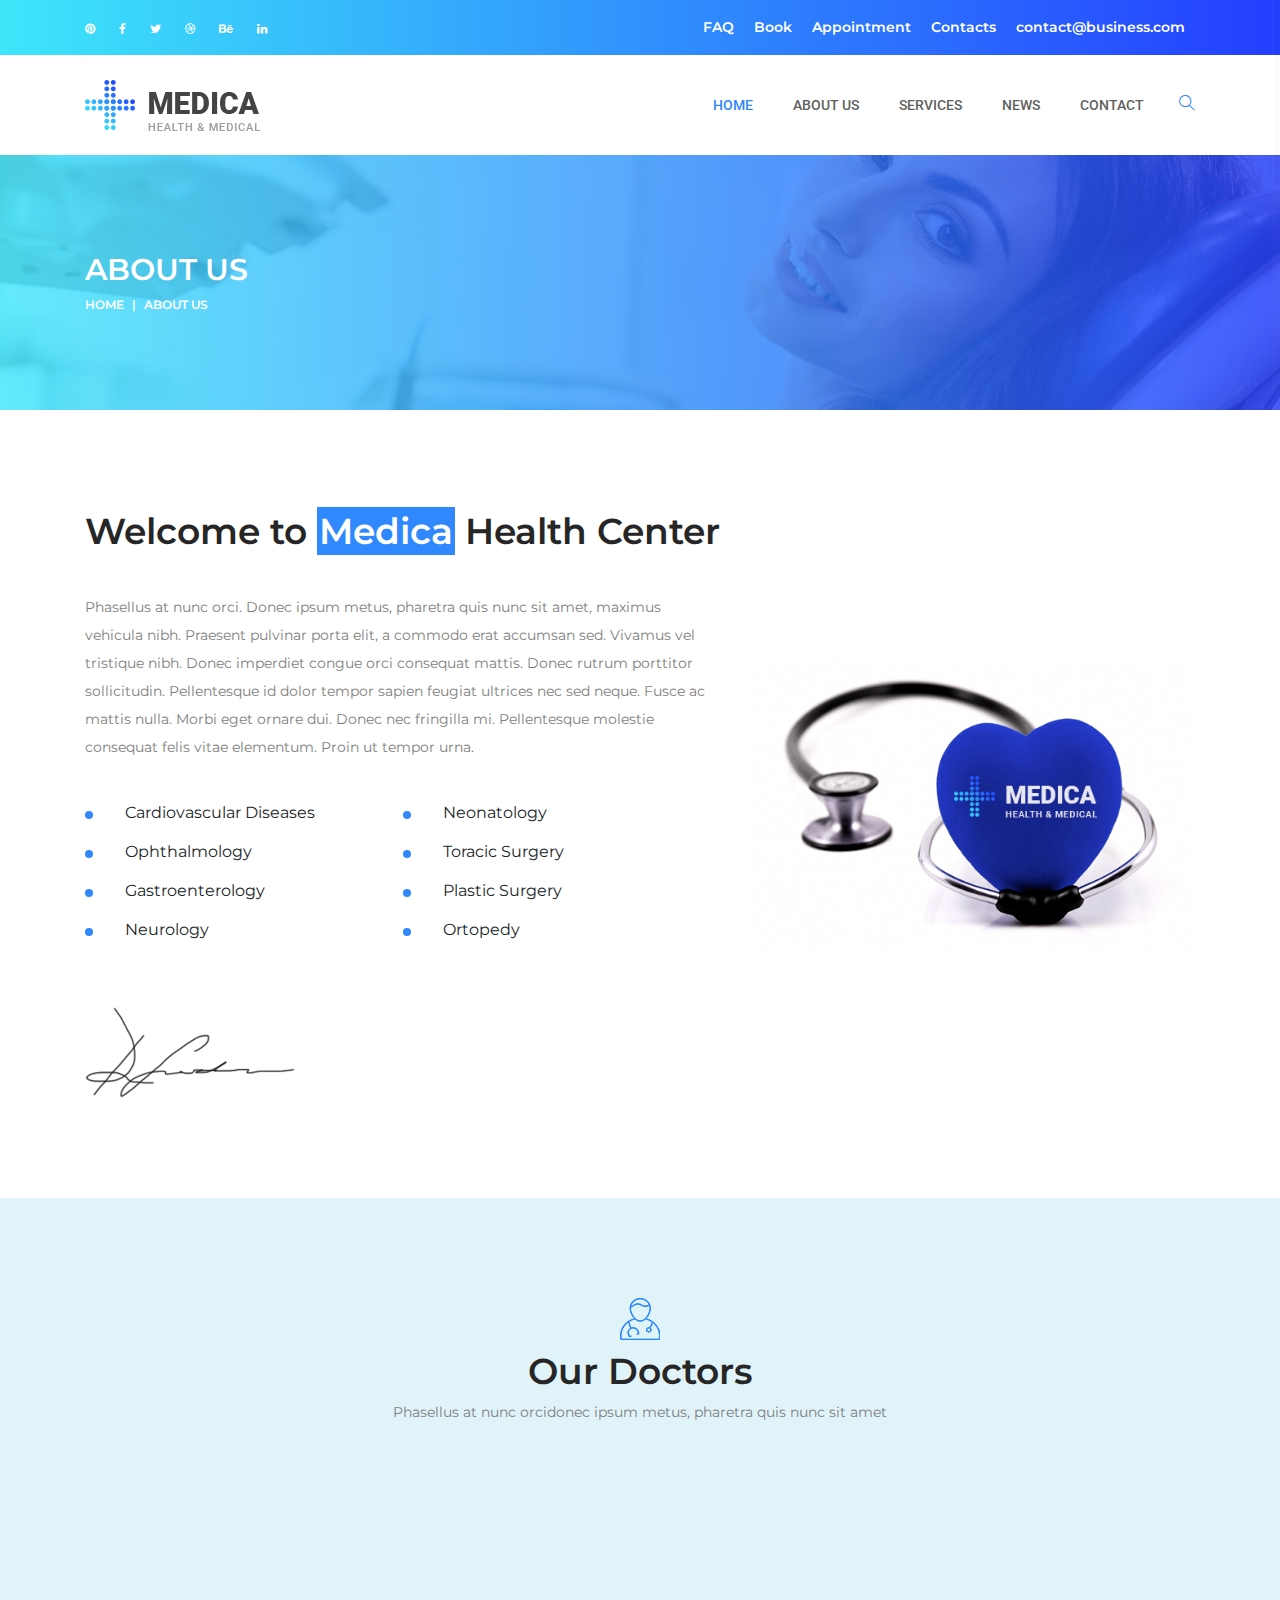
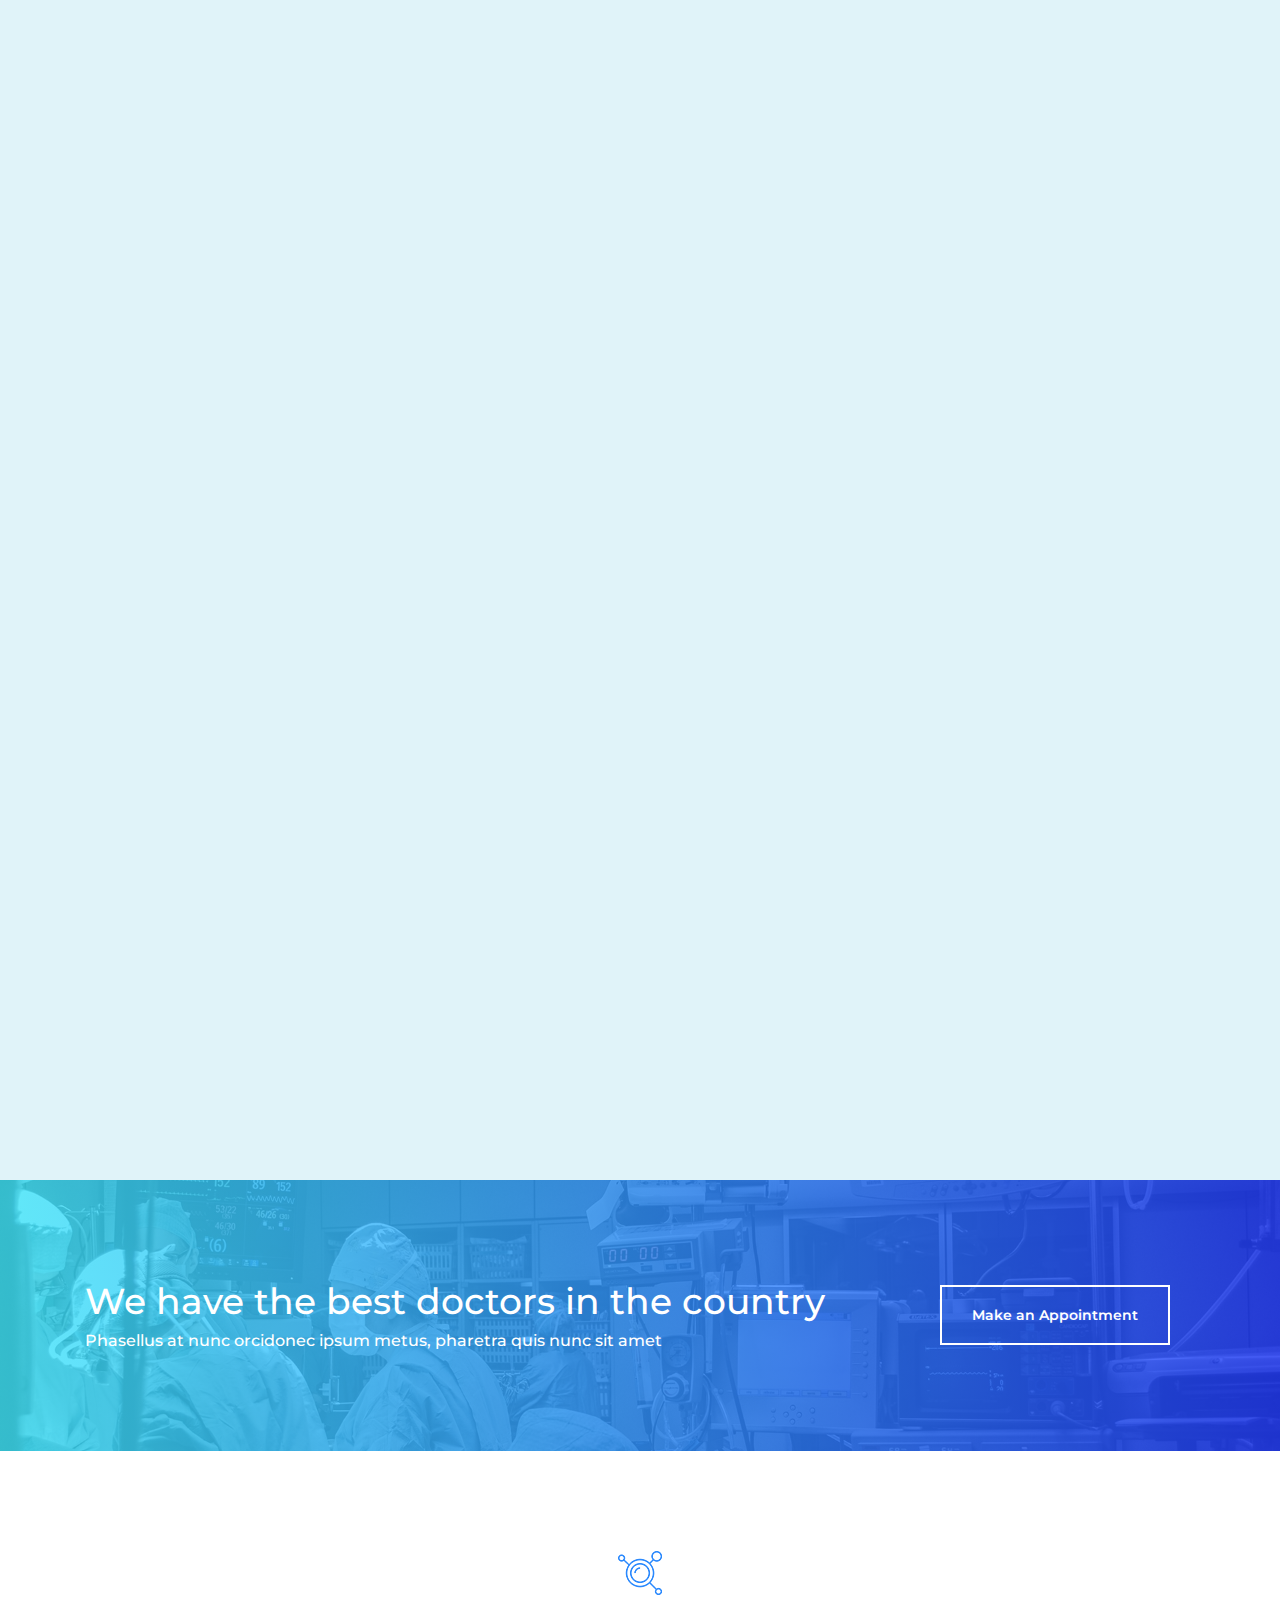
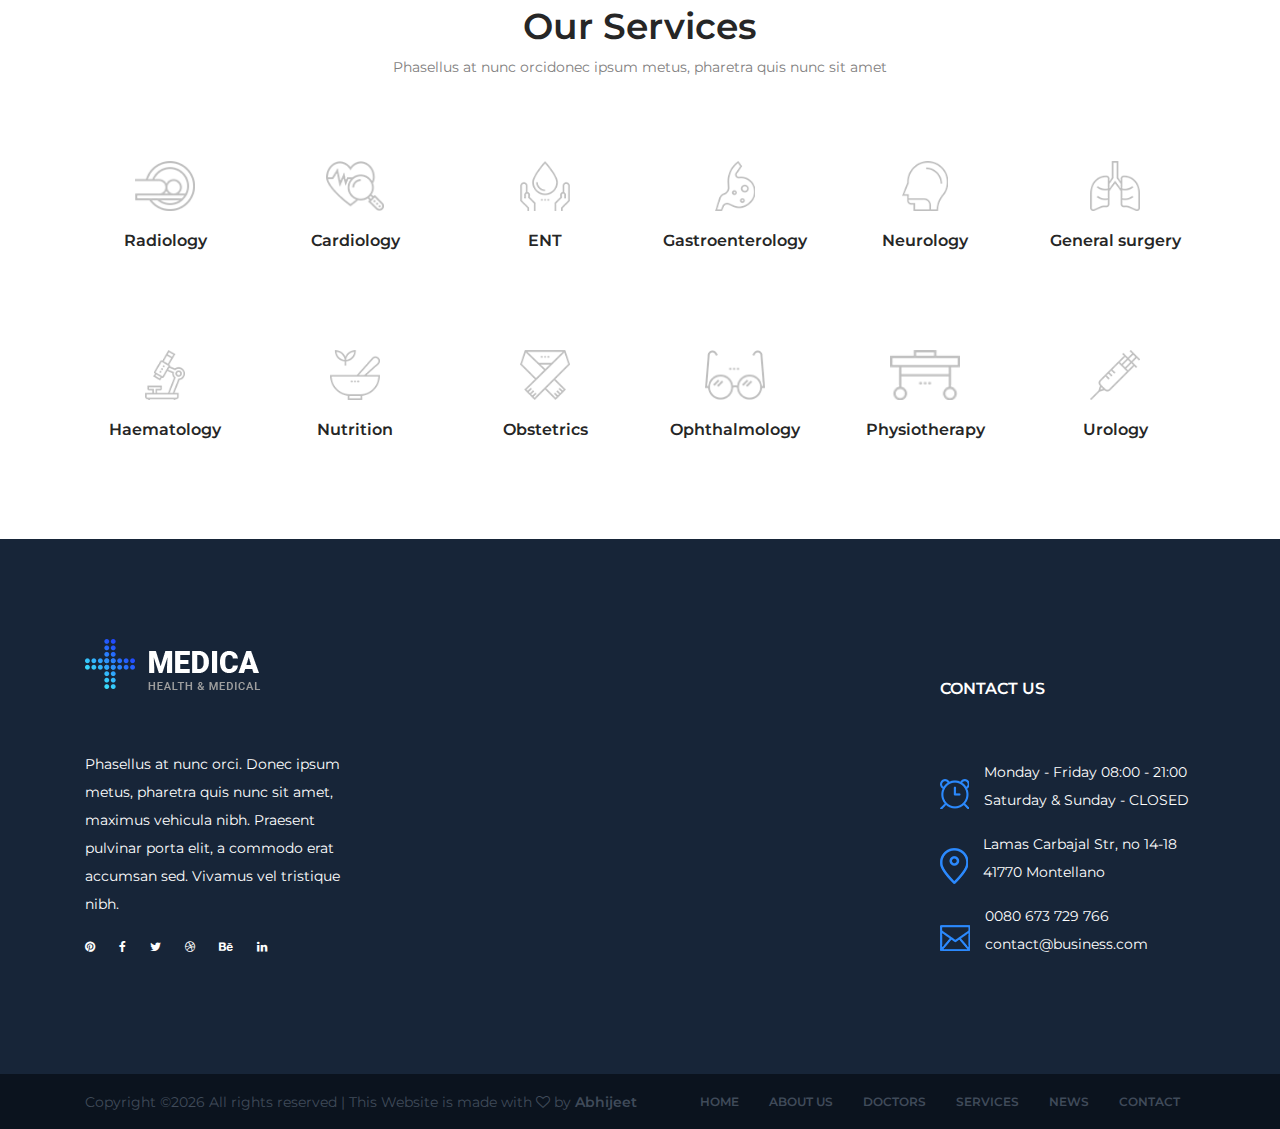
<file: about-us.html>
<!DOCTYPE html>
<html lang="en">

<head>
    <meta charset="UTF-8">
    <meta name="description" content="">
    <meta http-equiv="X-UA-Compatible" content="IE=edge">
    <meta name="viewport" content="width=device-width, initial-scale=1, shrink-to-fit=no">
    <!-- The above 4 meta tags *must* come first in the head; any other head content must come *after* these tags -->

    <!-- Title  -->
    <title>Medica - Health &amp; Medical Template | About Us</title>

    <!-- Favicon  -->
    <link rel="icon" href="img/core-img/favicon.ico">

    <!-- Core Style CSS -->
    <link rel="stylesheet" href="css/core-style.css">
    <link rel="stylesheet" href="style.css">

    <!-- Responsive CSS -->
    <link rel="stylesheet" href="css/responsive.css">

</head>

<body>
    <!-- Preloader -->
    <div id="preloader">
        <div class="medica-load"></div>
        <img src="img/core-img/plus.png" alt="logo">
    </div>

    <!-- ***** Header Area Start ***** -->
    <header class="header-area">
        <!-- Top Header Area -->
        <div class="top-header-area gradient-background">
            <div class="container h-100">
                <div class="row h-100">
                    <div class="col-12 h-100">
                        <div class="h-100 d-md-flex justify-content-between align-items-center">
                            <div class="top-header-social-info">
                                <a href="#" data-toggle="tooltip" data-placement="left" title="Pinterest"><i class="fa fa-pinterest" aria-hidden="true"></i></a>
                                <a href="#" data-toggle="tooltip" data-placement="left" title="Facebook"><i class="fa fa-facebook" aria-hidden="true"></i></a>
                                <a href="#" data-toggle="tooltip" data-placement="left" title="Twitter"><i class="fa fa-twitter" aria-hidden="true"></i></a>
                                <a href="#" data-toggle="tooltip" data-placement="left" title="Dribbble"><i class="fa fa-dribbble" aria-hidden="true"></i></a>
                                <a href="#" data-toggle="tooltip" data-placement="left" title="Behance"><i class="fa fa-behance" aria-hidden="true"></i></a>
                                <a href="#" data-toggle="tooltip" data-placement="left" title="Linkedin"><i class="fa fa-linkedin" aria-hidden="true"></i></a>
                            </div>
                            <div class="top-header-menu">
                                <nav class="top-menu">
                                    <ul>
                                        <li><a href="#">FAQ</a></li>
                                        <li><a href="#">Book</a></li>
                                        <li><a href="#">Appointment</a></li>
                                        <li><a href="#">Contacts</a></li>
                                        <li><a href="#">contact@business.com</a></li>
                                    </ul>
                                </nav>
                            </div>
                        </div>
                    </div>
                </div>
            </div>
        </div>
        <!-- Main Header Area -->
        <div class="main-header-area" id="stickyHeader">
            <div class="container h-100">
                <div class="row h-100 align-items-center">
                    <div class="col-12 h-100">
                        <div class="main-menu h-100">
                            <nav class="navbar h-100 navbar-expand-lg">
                                <!-- Logo Area  -->
                                <a class="navbar-brand" href="index.html"><img src="img/core-img/logo.png" alt="Logo"></a>

                                <button class="navbar-toggler" type="button" data-toggle="collapse" data-target="#medicaMenu" aria-controls="medicaMenu" aria-expanded="false" aria-label="Toggle navigation"><i class="fa fa-bars"></i> Menu</button>

                                <div class="collapse navbar-collapse" id="medicaMenu">
                                    <!-- Menu Area -->
                                    <ul class="navbar-nav ml-auto">
                                        <li class="nav-item active">
                                            <a class="nav-link" href="index.html">Home <span class="sr-only">(current)</span></a>
                                        </li>
                                        <li class="nav-item dropdown">
                                            <div class="dropdown-menu" aria-labelledby="navbarDropdown">
                                                <a class="dropdown-item" href="index.html">Home</a>
                                                <a class="dropdown-item" href="about-us.html">About Us</a>
                                                <a class="dropdown-item" href="services.html">Services</a>
                                                <a class="dropdown-item" href="blog.html">News</a>
                                                <a class="dropdown-item" href="contact.html">Contact</a>
                                                <a class="dropdown-item" href="elements.html">Elements</a>
                                            </div>
                                        </li>
                                        <li class="nav-item">
                                            <a class="nav-link" href="about-us.html">About Us</a>
                                        </li>
                                        <li class="nav-item">
                                            <a class="nav-link" href="services.html">Services</a>
                                        </li>
                                        <li class="nav-item">
                                            <a class="nav-link" href="blog.html">News</a>
                                        </li>
                                        <li class="nav-item">
                                            <a class="nav-link" href="contact.html">Contact</a>
                                        </li>
                                    </ul>
                                    <!-- Search Form -->
                                    <div class="header-search-form ml-auto">
                                        <form action="#">
                                            <input type="search" class="form-control" placeholder="Input your keyword then press enter..." id="search" name="search">
                                            <input class="d-none" type="submit" value="submit">
                                        </form>
                                    </div>
                                    <!-- Search btn -->
                                    <div id="searchbtn">
                                        <i class="ti-search" aria-hidden="true"></i>
                                    </div>
                                </div>
                            </nav>
                        </div>
                    </div>
                </div>
            </div>
        </div>
    </header>
    <!-- ***** Header Area End ***** -->

    <section class="breadcumb-area bg-img gradient-background-overlay" style="background-image: url(img/bg-img/hero2.jpg);">
        <div class="container h-100">
            <div class="row h-100 align-items-center">
                <div class="col-12">
                    <div class="breadcumb-content">
                        <!-- Title -->
                        <h3 class="breadcumb-title">About us</h3>
                        <!-- Breadcumb -->
                        <nav aria-label="breadcrumb">
                            <ol class="breadcrumb">
                                <li class="breadcrumb-item"><a href="#">Home</a></li>
                                <li class="breadcrumb-item active" aria-current="page">About us</li>
                            </ol>
                        </nav>
                    </div>
                </div>
            </div>
        </div>
    </section>

    <section class="medica-about-content section_padding_100">
        <div class="container">
            <div class="row align-items-center">
                <div class="col-12 col-lg-7">
                    <div class="medica-about-text">
                        <h2>Welcome to <span>Medica</span> Health Center</h2>
                        <p>Phasellus at nunc orci. Donec ipsum metus, pharetra quis nunc sit amet, maximus vehicula nibh. Praesent pulvinar porta elit, a commodo erat accumsan sed. Vivamus vel tristique nibh. Donec imperdiet congue orci consequat mattis. Donec rutrum porttitor sollicitudin. Pellentesque id dolor tempor sapien feugiat ultrices nec sed neque. Fusce ac mattis nulla. Morbi eget ornare dui. Donec nec fringilla mi. Pellentesque molestie consequat felis vitae elementum. Proin ut tempor urna.</p>
                        <ul>
                            <li>Cardiovascular Diseases</li>
                            <li>Neonatology</li>
                            <li>Ophthalmology</li>
                            <li>Toracic Surgery</li>
                            <li>Gastroenterology</li>
                            <li>Plastic Surgery</li>
                            <li>Neurology</li>
                            <li>Ortopedy</li>
                        </ul>
                        <img src="img/bg-img/signature.png" alt="">
                    </div>
                </div>
                <div class="col-12 col-lg-5">
                    <div class="medica-about-thumbnail">
                        <img src="img/bg-img/about1.png" alt="">
                    </div>
                </div>
            </div>
        </div>
    </section>

    <section class="medica-doctors-area bg-gray section_padding_100">
        <div class="container">
            <div class="row">
                <div class="col-12">
                    <div class="section_heading">
                        <img src="img/icons/doctor.png" alt="">
                        <h2>Our Doctors</h2>
                        <p>Phasellus at nunc orcidonec ipsum metus, pharetra quis nunc sit amet</p>
                    </div>
                </div>
            </div>

            <div class="row">
                <div class="col-12 col-sm-6 col-lg-3">
                    <div class="single-doctor-area wow fadeInUp" data-wow-delay="0.2s">
                        <div class="doctor-thumbnail">
                            <img src="img/bg-img/d1.jpg" alt="">
                        </div>
                        <div class="doctor-meta">
                            <h5>Dr. Melissa Smith</h5>
                            <h6>Cardiologist</h6>
                            <div class="doctor-social-info">
                                <a href="#"><i class="fa fa-twitter"></i></a>
                                <a href="#"><i class="fa fa-facebook"></i></a>
                                <a href="#"><i class="fa fa-linkedin"></i></a>
                            </div>
                        </div>
                    </div>
                </div>
                <div class="col-12 col-sm-6 col-lg-3">
                    <div class="single-doctor-area wow fadeInUp" data-wow-delay="0.4s">
                        <div class="doctor-thumbnail">
                            <img src="img/bg-img/d2.jpg" alt="">
                        </div>
                        <div class="doctor-meta">
                            <h5>Dr. Josh Henderson</h5>
                            <h6>Plastic Surgeon</h6>
                            <div class="doctor-social-info">
                                <a href="#"><i class="fa fa-twitter"></i></a>
                                <a href="#"><i class="fa fa-facebook"></i></a>
                                <a href="#"><i class="fa fa-linkedin"></i></a>
                            </div>
                        </div>
                    </div>
                </div>
                <div class="col-12 col-sm-6 col-lg-3">
                    <div class="single-doctor-area wow fadeInUp" data-wow-delay="0.6s">
                        <div class="doctor-thumbnail">
                            <img src="img/bg-img/d3.jpg" alt="">
                        </div>
                        <div class="doctor-meta">
                            <h5>Dr. Christinne Jones</h5>
                            <h6>Pediatrist</h6>
                            <div class="doctor-social-info">
                                <a href="#"><i class="fa fa-twitter"></i></a>
                                <a href="#"><i class="fa fa-facebook"></i></a>
                                <a href="#"><i class="fa fa-linkedin"></i></a>
                            </div>
                        </div>
                    </div>
                </div>
                <div class="col-12 col-sm-6 col-lg-3">
                    <div class="single-doctor-area wow fadeInUp" data-wow-delay="0.8s">
                        <div class="doctor-thumbnail">
                            <img src="img/bg-img/d4.jpg" alt="">
                        </div>
                        <div class="doctor-meta">
                            <h5>Dr. William Stan</h5>
                            <h6>General Practicioner</h6>
                            <div class="doctor-social-info">
                                <a href="#"><i class="fa fa-twitter"></i></a>
                                <a href="#"><i class="fa fa-facebook"></i></a>
                                <a href="#"><i class="fa fa-linkedin"></i></a>
                            </div>
                        </div>
                    </div>
                </div>
                <div class="col-12 col-sm-6 col-lg-3">
                    <div class="single-doctor-area wow fadeInUp" data-wow-delay="0.2s">
                        <div class="doctor-thumbnail">
                            <img src="img/bg-img/d5.jpg" alt="">
                        </div>
                        <div class="doctor-meta">
                            <h5>Dr. William Parker</h5>
                            <h6>Cardiologist</h6>
                            <div class="doctor-social-info">
                                <a href="#"><i class="fa fa-twitter"></i></a>
                                <a href="#"><i class="fa fa-facebook"></i></a>
                                <a href="#"><i class="fa fa-linkedin"></i></a>
                            </div>
                        </div>
                    </div>
                </div>
                <div class="col-12 col-sm-6 col-lg-3">
                    <div class="single-doctor-area wow fadeInUp" data-wow-delay="0.4s">
                        <div class="doctor-thumbnail">
                            <img src="img/bg-img/d6.jpg" alt="">
                        </div>
                        <div class="doctor-meta">
                            <h5>Dr. Maria Hernandez</h5>
                            <h6>Plastic Surgeon</h6>
                            <div class="doctor-social-info">
                                <a href="#"><i class="fa fa-twitter"></i></a>
                                <a href="#"><i class="fa fa-facebook"></i></a>
                                <a href="#"><i class="fa fa-linkedin"></i></a>
                            </div>
                        </div>
                    </div>
                </div>
                <div class="col-12 col-sm-6 col-lg-3">
                    <div class="single-doctor-area wow fadeInUp" data-wow-delay="0.6s">
                        <div class="doctor-thumbnail">
                            <img src="img/bg-img/d7.jpg" alt="">
                        </div>
                        <div class="doctor-meta">
                            <h5>Dr. Stella Jones</h5>
                            <h6>Pediatrist</h6>
                            <div class="doctor-social-info">
                                <a href="#"><i class="fa fa-twitter"></i></a>
                                <a href="#"><i class="fa fa-facebook"></i></a>
                                <a href="#"><i class="fa fa-linkedin"></i></a>
                            </div>
                        </div>
                    </div>
                </div>
                <div class="col-12 col-sm-6 col-lg-3">
                    <div class="single-doctor-area wow fadeInUp" data-wow-delay="0.8s">
                        <div class="doctor-thumbnail">
                            <img src="img/bg-img/d8.jpg" alt="">
                        </div>
                        <div class="doctor-meta">
                            <h5>Dr. Jack Gillian</h5>
                            <h6>General Practicioner</h6>
                            <div class="doctor-social-info">
                                <a href="#"><i class="fa fa-twitter"></i></a>
                                <a href="#"><i class="fa fa-facebook"></i></a>
                                <a href="#"><i class="fa fa-linkedin"></i></a>
                            </div>
                        </div>
                    </div>
                </div>
                <div class="col-12">
                    <div class="see-all-doctors text-center wow fadeInUp" data-wow-delay="1s">
                        <a href="#" class="btn medica-btn btn-2">See All Doctors</a>
                    </div>
                </div>
            </div>
        </div>
    </section>

    <section class="cta-area section_padding_100 bg-img gradient-background-overlay" style="background-image: url(img/bg-img/cta1.jpg);">
        <div class="container">
            <div class="row align-items-center">
                <div class="col-12 col-md-7 col-lg-9">
                    <div class="cta-content">
                        <h2>We have the best doctors in the country</h2>
                        <h6>Phasellus at nunc orcidonec ipsum metus, pharetra quis nunc sit amet</h6>
                    </div>
                </div>
                <div class="col-12 col-md-5 col-lg-3">
                    <div class="cta-btn">
                        <a href="#" class="btn medica-btn">Make an Appointment</a>
                    </div>
                </div>
            </div>
        </div>
    </section>

    <section class="medica-department-area section_padding_100_0">
        <div class="container">
            <div class="row">
                <div class="col-12">
                    <div class="section_heading">
                        <img src="img/icons/molecule.png" alt="">
                        <h2>Our Services</h2>
                        <p>Phasellus at nunc orcidonec ipsum metus, pharetra quis nunc sit amet</p>
                    </div>
                </div>
            </div>

            <div class="row">
                <div class="col-12 col-sm-4 col-md-3 col-lg-2">
                    <div class="single-department-area text-center">
                        <img src="img/icons/scanner.png" alt="">
                        <h6>Radiology</h6>
                    </div>
                </div>
                <div class="col-12 col-sm-4 col-md-3 col-lg-2">
                    <div class="single-department-area text-center">
                        <img src="img/icons/cardiogram.png" alt="">
                        <h6>Cardiology</h6>
                    </div>
                </div>
                <div class="col-12 col-sm-4 col-md-3 col-lg-2">
                    <div class="single-department-area text-center">
                        <img src="img/icons/blood-donation.png" alt="">
                        <h6>ENT</h6>
                    </div>
                </div>
                <div class="col-12 col-sm-4 col-md-3 col-lg-2">
                    <div class="single-department-area text-center">
                        <img src="img/icons/stomach.png" alt="">
                        <h6>Gastroenterology</h6>
                    </div>
                </div>
                <div class="col-12 col-sm-4 col-md-3 col-lg-2">
                    <div class="single-department-area text-center">
                        <img src="img/icons/head.png" alt="">
                        <h6>Neurology</h6>
                    </div>
                </div>
                <div class="col-12 col-sm-4 col-md-3 col-lg-2">
                    <div class="single-department-area text-center">
                        <img src="img/icons/lungs.png" alt="">
                        <h6>General surgery</h6>
                    </div>
                </div>
                <div class="col-12 col-sm-4 col-md-3 col-lg-2">
                    <div class="single-department-area text-center">
                        <img src="img/icons/microscope.png" alt="">
                        <h6>Haematology</h6>
                    </div>
                </div>
                <div class="col-12 col-sm-4 col-md-3 col-lg-2">
                    <div class="single-department-area text-center">
                        <img src="img/icons/mortar.png" alt="">
                        <h6>Nutrition</h6>
                    </div>
                </div>
                <div class="col-12 col-sm-4 col-md-3 col-lg-2">
                    <div class="single-department-area text-center">
                        <img src="img/icons/ribbon.png" alt="">
                        <h6>Obstetrics</h6>
                    </div>
                </div>
                <div class="col-12 col-sm-4 col-md-3 col-lg-2">
                    <div class="single-department-area text-center">
                        <img src="img/icons/glasses.png" alt="">
                        <h6>Ophthalmology</h6>
                    </div>
                </div>
                <div class="col-12 col-sm-4 col-md-3 col-lg-2">
                    <div class="single-department-area text-center">
                        <img src="img/icons/stretcher.png" alt="">
                        <h6>Physiotherapy</h6>
                    </div>
                </div>
                <div class="col-12 col-sm-4 col-md-3 col-lg-2">
                    <div class="single-department-area text-center">
                        <img src="img/icons/injection.png" alt="">
                        <h6>Urology</h6>
                    </div>
                </div>
            </div>
        </div>
    </section>

    <!-- ***** Footer Area Start ***** -->
    <footer class="footer-area">
        <!-- Main Footer Area -->
        <div class="main-footer-area section_padding_100 bg-default">
            <div class="container">
                <div class="row">
                    <div class="col-12 col-sm-6 col-xl-3">
                        <div class="footer-widget-area">
                            <div class="footer-logo">
                                <img src="img/core-img/footer-logo.png" alt="">
                            </div>
                            <p>Phasellus at nunc orci. Donec ipsum metus, pharetra quis nunc sit amet, maximus vehicula nibh. Praesent pulvinar porta elit, a commodo erat accumsan sed. Vivamus vel tristique nibh.</p>
                            <div class="footer-social-info">
                                <a href="#" data-toggle="tooltip" data-placement="top" title="Pinterest"><i class="fa fa-pinterest" aria-hidden="true"></i></a>
                                <a href="#" data-toggle="tooltip" data-placement="top" title="Facebook"><i class="fa fa-facebook" aria-hidden="true"></i></a>
                                <a href="#" data-toggle="tooltip" data-placement="top" title="Twitter"><i class="fa fa-twitter" aria-hidden="true"></i></a>
                                <a href="#" data-toggle="tooltip" data-placement="top" title="Dribbble"><i class="fa fa-dribbble" aria-hidden="true"></i></a>
                                <a href="#" data-toggle="tooltip" data-placement="top" title="Behance"><i class="fa fa-behance" aria-hidden="true"></i></a>
                                <a href="#" data-toggle="tooltip" data-placement="top" title="Linkedin"><i class="fa fa-linkedin" aria-hidden="true"></i></a>
                            </div>
                        </div>
                    </div>
                    <div class="col-12 col-sm-6 col-xl-3">

                    </div>
                    <div class="col-12 col-sm-6 col-xl-3">

                    </div>
                    <div class="col-12 col-sm-6 col-xl-3">
                        <div class="footer-widget-area">
                            <div class="widget-title">
                                <h6>contact us</h6>
                            </div>

                            <div class="widget-contact">
                                <!-- Single Contact Info -->
                                <div class="widget-single-contact d-flex align-items-center">
                                    <div class="widget-contact-thumbnail mr-15">
                                        <img src="img/icons/alarm-clock.png" alt="">
                                    </div>
                                    <div class="widget-contact-info">
                                        <p>Monday - Friday 08:00 - 21:00 <br>Saturday &amp; Sunday - CLOSED</p>
                                    </div>
                                </div>
                                <!-- Single Contact Info -->
                                <div class="widget-single-contact d-flex align-items-center">
                                    <div class="widget-contact-thumbnail mr-15">
                                        <img src="img/icons/map-pin.png" alt="">
                                    </div>
                                    <div class="widget-contact-info">
                                        <p>Lamas Carbajal Str, no 14-18 <br>41770 Montellano</p>
                                    </div>
                                </div>
                                <!-- Single Contact Info -->
                                <div class="widget-single-contact d-flex align-items-center">
                                    <div class="widget-contact-thumbnail mr-15">
                                        <img src="img/icons/envelope.png" alt="">
                                    </div>
                                    <div class="widget-contact-info">
                                        <p>0080 673 729 766 <br>contact@business.com</p>
                                    </div>
                                </div>
                            </div>
                        </div>
                    </div>
                </div>
            </div>
        </div>
        <!-- Bottom Footer Area -->
        <div class="bottom-footer-area">
            <div class="container h-100">
                <div class="row h-100">
                    <div class="col-12 h-100">
                        <div class="bottom-footer-content h-100 d-md-flex align-items-center justify-content-between">
                            <!-- Copywrite Text -->
                            <div class="copywrite-text">
                                <p><!-- Link back to Colorlib can't be removed. Template is licensed under CC BY 3.0. -->
Copyright &copy;<script>document.write(new Date().getFullYear());</script> All rights reserved | This Website is made with <i class="fa fa-heart-o" aria-hidden="true"></i> by <a>Abhijeet</a>
<!-- Link back to Colorlib can't be removed. Template is licensed under CC BY 3.0. -->
</p>
                            </div>
                            <!-- Footer Menu -->
                            <div class="footer-menu">
                                <nav>
                                    <ul>
                                        <li><a href="#">Home</a></li>
                                        <li><a href="#">About Us</a></li>
                                        <li><a href="#">Doctors</a></li>
                                        <li><a href="#">Services</a></li>
                                        <li><a href="#">News</a></li>
                                        <li><a href="#">Contact</a></li>
                                    </ul>
                                </nav>
                            </div>
                        </div>
                    </div>
                </div>
            </div>
        </div>
    </footer>
    <!-- ***** Footer Area End ***** -->

    <!-- jQuery (Necessary for All JavaScript Plugins) -->
    <script src="js/jquery/jquery-2.2.4.min.js"></script>
    <!-- Popper js -->
    <script src="js/popper.min.js"></script>
    <!-- Bootstrap js -->
    <script src="js/bootstrap.min.js"></script>
    <!-- Plugins js -->
    <script src="js/plugins.js"></script>
    <!-- Active js -->
    <script src="js/active.js"></script>

</body>

</html>
</file>
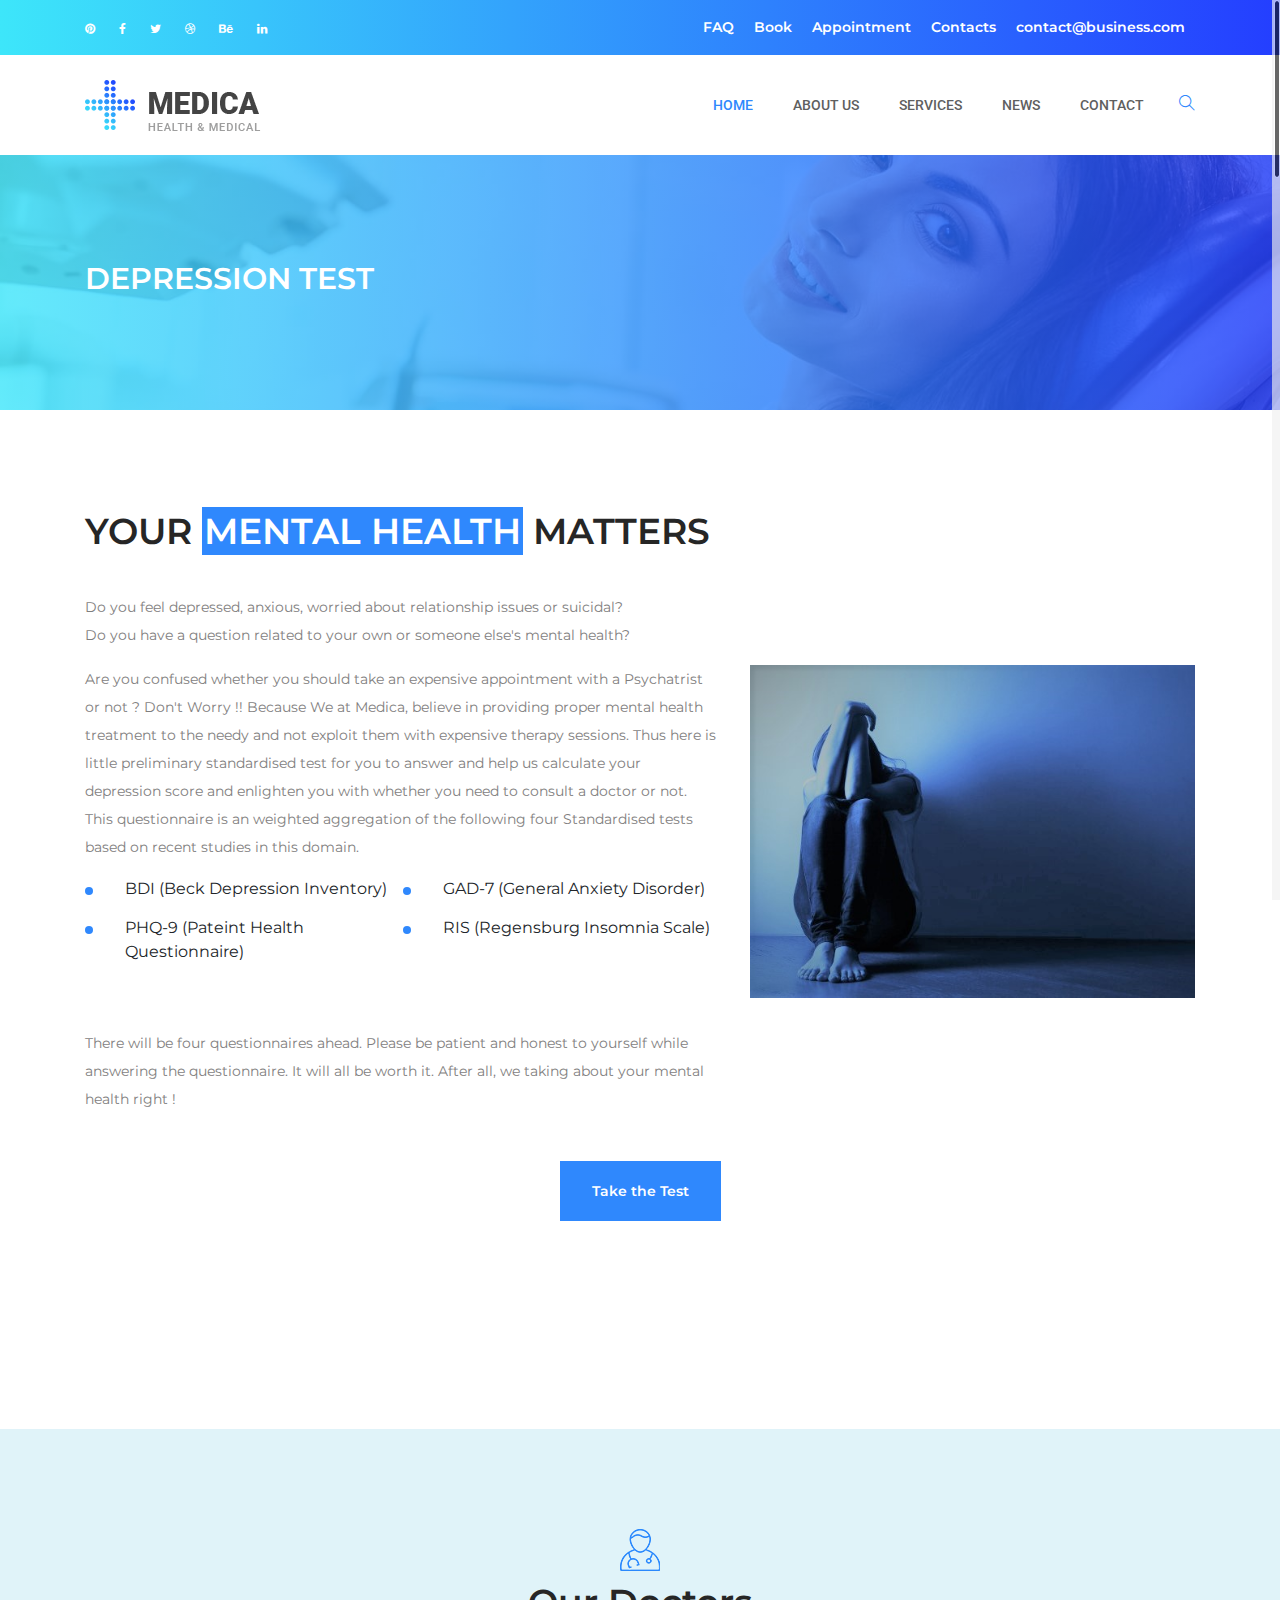
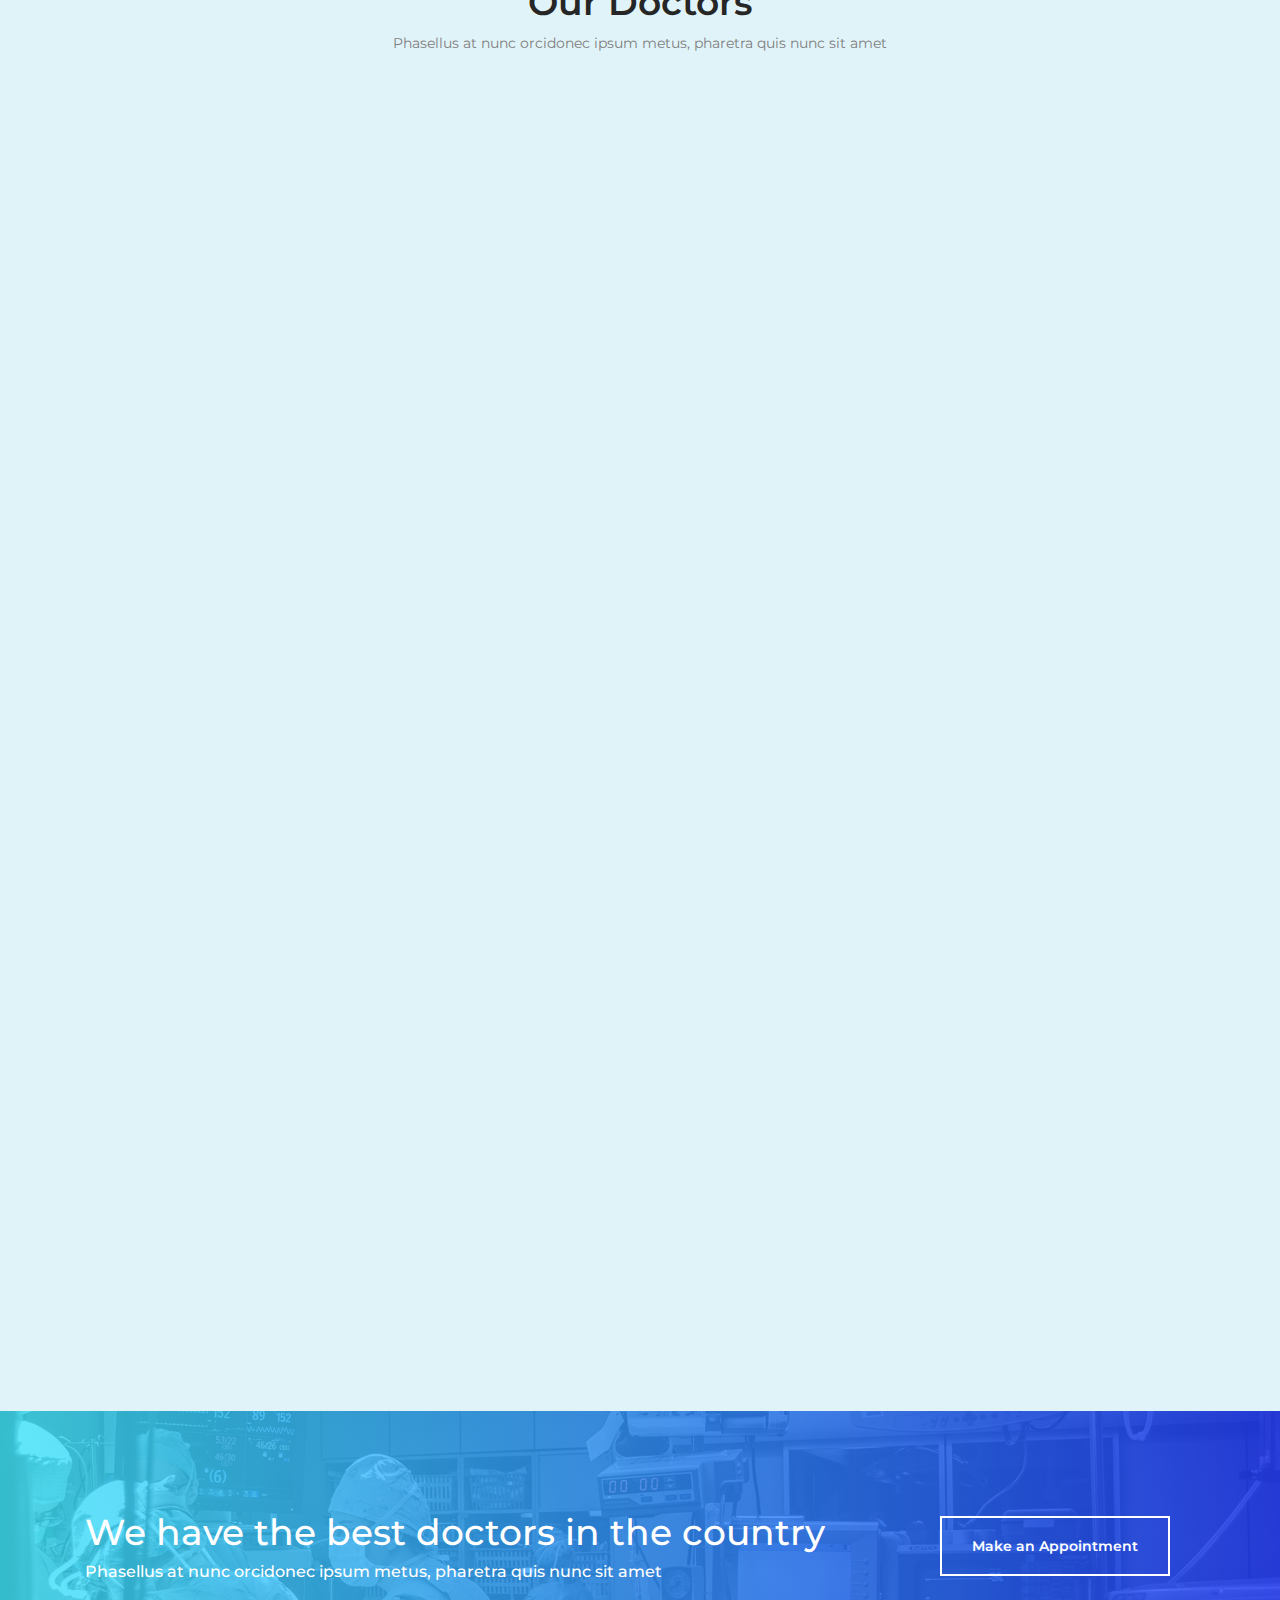
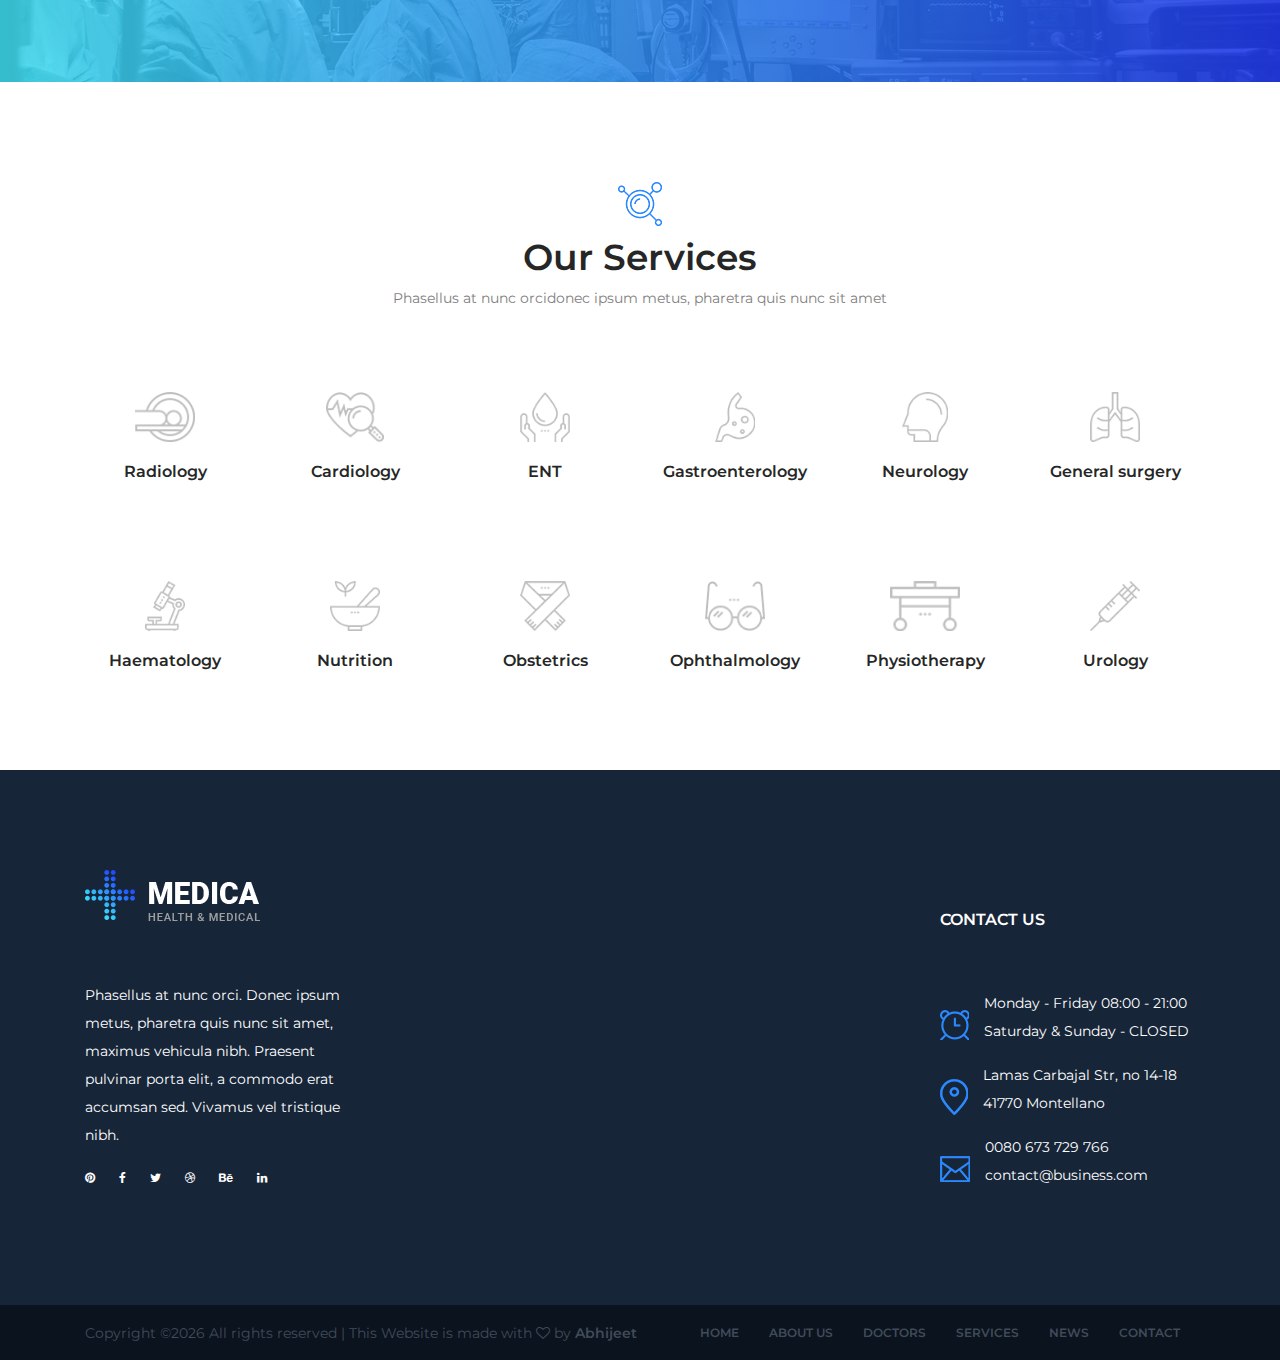
<file: depression-test.html>
<!DOCTYPE html>
<html lang="en">

<head>
    <meta charset="UTF-8">
    <meta name="description" content="">
    <meta http-equiv="X-UA-Compatible" content="IE=edge">
    <meta name="viewport" content="width=device-width, initial-scale=1, shrink-to-fit=no">
    <!-- The above 4 meta tags *must* come first in the head; any other head content must come *after* these tags -->

    <!-- Title  -->
    <title>Medica - Health &amp; Medical Template | Depression Test</title>

    <!-- Favicon  -->
    <link rel="icon" href="img/core-img/favicon.ico">

    <!-- Core Style CSS -->
    <link rel="stylesheet" href="css/core-style.css">
    <link rel="stylesheet" href="style.css">

    <!-- Responsive CSS -->
    <link rel="stylesheet" href="css/responsive.css">

</head>

<body>
    <!-- Preloader -->
    <div id="preloader">
        <div class="medica-load"></div>
        <img src="img/core-img/plus.png" alt="logo">
    </div>

    <!-- ***** Header Area Start ***** -->
    <header class="header-area">
        <!-- Top Header Area -->
        <div class="top-header-area gradient-background">
            <div class="container h-100">
                <div class="row h-100">
                    <div class="col-12 h-100">
                        <div class="h-100 d-md-flex justify-content-between align-items-center">
                            <div class="top-header-social-info">
                                <a href="#" data-toggle="tooltip" data-placement="left" title="Pinterest"><i class="fa fa-pinterest" aria-hidden="true"></i></a>
                                <a href="#" data-toggle="tooltip" data-placement="left" title="Facebook"><i class="fa fa-facebook" aria-hidden="true"></i></a>
                                <a href="#" data-toggle="tooltip" data-placement="left" title="Twitter"><i class="fa fa-twitter" aria-hidden="true"></i></a>
                                <a href="#" data-toggle="tooltip" data-placement="left" title="Dribbble"><i class="fa fa-dribbble" aria-hidden="true"></i></a>
                                <a href="#" data-toggle="tooltip" data-placement="left" title="Behance"><i class="fa fa-behance" aria-hidden="true"></i></a>
                                <a href="#" data-toggle="tooltip" data-placement="left" title="Linkedin"><i class="fa fa-linkedin" aria-hidden="true"></i></a>
                            </div>
                            <div class="top-header-menu">
                                <nav class="top-menu">
                                    <ul>
                                        <li><a href="#">FAQ</a></li>
                                        <li><a href="#">Book</a></li>
                                        <li><a href="#">Appointment</a></li>
                                        <li><a href="#">Contacts</a></li>
                                        <li><a href="#">contact@business.com</a></li>
                                    </ul>
                                </nav>
                            </div>
                        </div>
                    </div>
                </div>
            </div>
        </div>
        <!-- Main Header Area -->
        <div class="main-header-area" id="stickyHeader">
            <div class="container h-100">
                <div class="row h-100 align-items-center">
                    <div class="col-12 h-100">
                        <div class="main-menu h-100">
                            <nav class="navbar h-100 navbar-expand-lg">
                                <!-- Logo Area  -->
                                <a class="navbar-brand" href="index.html"><img src="img/core-img/logo.png" alt="Logo"></a>

                                <button class="navbar-toggler" type="button" data-toggle="collapse" data-target="#medicaMenu" aria-controls="medicaMenu" aria-expanded="false" aria-label="Toggle navigation"><i class="fa fa-bars"></i> Menu</button>

                                <div class="collapse navbar-collapse" id="medicaMenu">
                                    <!-- Menu Area -->
                                    <ul class="navbar-nav ml-auto">
                                        <li class="nav-item active">
                                            <a class="nav-link" href="index.html">Home <span class="sr-only">(current)</span></a>
                                        </li>
                                        <li class="nav-item dropdown">
                                            <div class="dropdown-menu" aria-labelledby="navbarDropdown">
                                                <a class="dropdown-item" href="index.html">Home</a>
                                                <a class="dropdown-item" href="about-us.html">About Us</a>
                                                <a class="dropdown-item" href="services.html">Services</a>
                                                <a class="dropdown-item" href="blog.html">News</a>
                                                <a class="dropdown-item" href="contact.html">Contact</a>
                                                <a class="dropdown-item" href="elements.html">Elements</a>
                                            </div>
                                        </li>
                                        <li class="nav-item">
                                            <a class="nav-link" href="about-us.html">About Us</a>
                                        </li>
                                        <li class="nav-item">
                                            <a class="nav-link" href="services.html">Services</a>
                                        </li>
                                        <li class="nav-item">
                                            <a class="nav-link" href="blog.html">News</a>
                                        </li>
                                        <li class="nav-item">
                                            <a class="nav-link" href="contact.html">Contact</a>
                                        </li>
                                    </ul>
                                    <!-- Search Form -->
                                    <div class="header-search-form ml-auto">
                                        <form action="#">
                                            <input type="search" class="form-control" placeholder="Input your keyword then press enter..." id="search" name="search">
                                            <input class="d-none" type="submit" value="submit">
                                        </form>
                                    </div>
                                    <!-- Search btn -->
                                    <div id="searchbtn">
                                        <i class="ti-search" aria-hidden="true"></i>
                                    </div>
                                </div>
                            </nav>
                        </div>
                    </div>
                </div>
            </div>
        </div>
    </header>
    <!-- ***** Header Area End ***** -->

    <section class="breadcumb-area bg-img gradient-background-overlay" style="background-image: url(img/bg-img/hero2.jpg);">
        <div class="container h-100">
            <div class="row h-100 align-items-center">
                <div class="col-12">
                    <div class="breadcumb-content">
                        <!-- Title -->
                        <h3 class="breadcumb-title">Depression Test</h3>
                        <!-- Breadcumb -->
                        <nav aria-label="breadcrumb">
                            <ol class="breadcrumb">
<!--                                <li class="breadcrumb-item"><a href="#">Home</a></li>-->
<!--                                <li class="breadcrumb-item active" aria-current="page">About us</li>-->
                            </ol>
                        </nav>
                    </div>
                </div>
            </div>
        </div>
    </section>

    <section class="medica-about-content section_padding_100">
        <div class="container">
            <div class="row align-items-center">
                <div class="col-12 col-lg-7">
                    <div class="medica-about-text">
                        <h2>YOUR <span>MENTAL HEALTH</span> MATTERS</h2>
                        <p>Do you feel depressed, anxious, worried about relationship issues or suicidal?</br> 
                            Do you have a question related to your own or someone else's mental health?</p>
                <p> Are you confused whether you should take an expensive appointment with a Psychatrist or not ?
                    Don't Worry !! Because We at Medica, believe in providing proper mental health treatment to the needy and not exploit them with expensive therapy sessions. Thus here is little preliminary standardised test for you to answer and help us calculate your depression score and enlighten you with whether you need to consult a doctor or not.</br>
                    This questionnaire is an weighted aggregation of the following four Standardised tests based on recent studies in this domain.
                    </p>
                        <ul>
                            <li>BDI (Beck Depression Inventory)</li>
                            <li>GAD-7 (General Anxiety Disorder)</li>
                            <li>PHQ-9 (Pateint Health Questionnaire)</li>
                            <li>RIS (Regensburg Insomnia Scale)</li>
                        
                        </ul>
<!--                        <img src="img/bg-img/signature.png" alt="">-->
        <p> There will be four questionnaires ahead. Please be patient and honest to yourself while answering the questionnaire. It will all be worth it. After all, we taking about your mental health right !
                    </p>
                    </div>
                </div>
                <div class="col-12 col-lg-5">
                    <div class="medica-about-thumbnail">
                        <img src="img/bg-img/depressed.jpg" alt="">
                    </div>
                </div>
            </div>
<div class="medica-buttons-area mb-100" id="next" style="text-align: center;" >
                        <a href="BDI-test.html" class="btn medica-btn btn-2 m-2">Take the Test</a>
</div>        
</div>
    </section>

    <section class="medica-doctors-area bg-gray section_padding_100">
        <div class="container">
            <div class="row">
                <div class="col-12">
                    <div class="section_heading">
                        <img src="img/icons/doctor.png" alt="">
                        <h2>Our Doctors</h2>
                        <p>Phasellus at nunc orcidonec ipsum metus, pharetra quis nunc sit amet</p>
                    </div>
                </div>
            </div>

            <div class="row">
                <div class="col-12 col-sm-6 col-lg-3">
                    <div class="single-doctor-area wow fadeInUp" data-wow-delay="0.2s">
                        <div class="doctor-thumbnail">
                            <img src="img/bg-img/d1.jpg" alt="">
                        </div>
                        <div class="doctor-meta">
                            <h5>Dr. Melissa Smith</h5>
                            <h6>Cardiologist</h6>
                            <div class="doctor-social-info">
                                <a href="#"><i class="fa fa-twitter"></i></a>
                                <a href="#"><i class="fa fa-facebook"></i></a>
                                <a href="#"><i class="fa fa-linkedin"></i></a>
                            </div>
                        </div>
                    </div>
                </div>
                <div class="col-12 col-sm-6 col-lg-3">
                    <div class="single-doctor-area wow fadeInUp" data-wow-delay="0.4s">
                        <div class="doctor-thumbnail">
                            <img src="img/bg-img/d2.jpg" alt="">
                        </div>
                        <div class="doctor-meta">
                            <h5>Dr. Josh Henderson</h5>
                            <h6>Plastic Surgeon</h6>
                            <div class="doctor-social-info">
                                <a href="#"><i class="fa fa-twitter"></i></a>
                                <a href="#"><i class="fa fa-facebook"></i></a>
                                <a href="#"><i class="fa fa-linkedin"></i></a>
                            </div>
                        </div>
                    </div>
                </div>
                <div class="col-12 col-sm-6 col-lg-3">
                    <div class="single-doctor-area wow fadeInUp" data-wow-delay="0.6s">
                        <div class="doctor-thumbnail">
                            <img src="img/bg-img/d3.jpg" alt="">
                        </div>
                        <div class="doctor-meta">
                            <h5>Dr. Christinne Jones</h5>
                            <h6>Pediatrist</h6>
                            <div class="doctor-social-info">
                                <a href="#"><i class="fa fa-twitter"></i></a>
                                <a href="#"><i class="fa fa-facebook"></i></a>
                                <a href="#"><i class="fa fa-linkedin"></i></a>
                            </div>
                        </div>
                    </div>
                </div>
                <div class="col-12 col-sm-6 col-lg-3">
                    <div class="single-doctor-area wow fadeInUp" data-wow-delay="0.8s">
                        <div class="doctor-thumbnail">
                            <img src="img/bg-img/d4.jpg" alt="">
                        </div>
                        <div class="doctor-meta">
                            <h5>Dr. William Stan</h5>
                            <h6>General Practicioner</h6>
                            <div class="doctor-social-info">
                                <a href="#"><i class="fa fa-twitter"></i></a>
                                <a href="#"><i class="fa fa-facebook"></i></a>
                                <a href="#"><i class="fa fa-linkedin"></i></a>
                            </div>
                        </div>
                    </div>
                </div>
                <div class="col-12 col-sm-6 col-lg-3">
                    <div class="single-doctor-area wow fadeInUp" data-wow-delay="0.2s">
                        <div class="doctor-thumbnail">
                            <img src="img/bg-img/d5.jpg" alt="">
                        </div>
                        <div class="doctor-meta">
                            <h5>Dr. William Parker</h5>
                            <h6>Cardiologist</h6>
                            <div class="doctor-social-info">
                                <a href="#"><i class="fa fa-twitter"></i></a>
                                <a href="#"><i class="fa fa-facebook"></i></a>
                                <a href="#"><i class="fa fa-linkedin"></i></a>
                            </div>
                        </div>
                    </div>
                </div>
                <div class="col-12 col-sm-6 col-lg-3">
                    <div class="single-doctor-area wow fadeInUp" data-wow-delay="0.4s">
                        <div class="doctor-thumbnail">
                            <img src="img/bg-img/d6.jpg" alt="">
                        </div>
                        <div class="doctor-meta">
                            <h5>Dr. Maria Hernandez</h5>
                            <h6>Plastic Surgeon</h6>
                            <div class="doctor-social-info">
                                <a href="#"><i class="fa fa-twitter"></i></a>
                                <a href="#"><i class="fa fa-facebook"></i></a>
                                <a href="#"><i class="fa fa-linkedin"></i></a>
                            </div>
                        </div>
                    </div>
                </div>
                <div class="col-12 col-sm-6 col-lg-3">
                    <div class="single-doctor-area wow fadeInUp" data-wow-delay="0.6s">
                        <div class="doctor-thumbnail">
                            <img src="img/bg-img/d7.jpg" alt="">
                        </div>
                        <div class="doctor-meta">
                            <h5>Dr. Stella Jones</h5>
                            <h6>Pediatrist</h6>
                            <div class="doctor-social-info">
                                <a href="#"><i class="fa fa-twitter"></i></a>
                                <a href="#"><i class="fa fa-facebook"></i></a>
                                <a href="#"><i class="fa fa-linkedin"></i></a>
                            </div>
                        </div>
                    </div>
                </div>
                <div class="col-12 col-sm-6 col-lg-3">
                    <div class="single-doctor-area wow fadeInUp" data-wow-delay="0.8s">
                        <div class="doctor-thumbnail">
                            <img src="img/bg-img/d8.jpg" alt="">
                        </div>
                        <div class="doctor-meta">
                            <h5>Dr. Jack Gillian</h5>
                            <h6>General Practicioner</h6>
                            <div class="doctor-social-info">
                                <a href="#"><i class="fa fa-twitter"></i></a>
                                <a href="#"><i class="fa fa-facebook"></i></a>
                                <a href="#"><i class="fa fa-linkedin"></i></a>
                            </div>
                        </div>
                    </div>
                </div>
                <div class="col-12">
                    <div class="see-all-doctors text-center wow fadeInUp" data-wow-delay="1s">
                        <a href="#" class="btn medica-btn btn-2">See All Doctors</a>
                    </div>
                </div>
            </div>
        </div>
    </section>

    <section class="cta-area section_padding_100 bg-img gradient-background-overlay" style="background-image: url(img/bg-img/cta1.jpg);">
        <div class="container">
            <div class="row align-items-center">
                <div class="col-12 col-md-7 col-lg-9">
                    <div class="cta-content">
                        <h2>We have the best doctors in the country</h2>
                        <h6>Phasellus at nunc orcidonec ipsum metus, pharetra quis nunc sit amet</h6>
                    </div>
                </div>
                <div class="col-12 col-md-5 col-lg-3">
                    <div class="cta-btn">
                        <a href="#" class="btn medica-btn">Make an Appointment</a>
                    </div>
                </div>
            </div>
        </div>
    </section>

    <section class="medica-department-area section_padding_100_0">
        <div class="container">
            <div class="row">
                <div class="col-12">
                    <div class="section_heading">
                        <img src="img/icons/molecule.png" alt="">
                        <h2>Our Services</h2>
                        <p>Phasellus at nunc orcidonec ipsum metus, pharetra quis nunc sit amet</p>
                    </div>
                </div>
            </div>

            <div class="row">
                <div class="col-12 col-sm-4 col-md-3 col-lg-2">
                    <div class="single-department-area text-center">
                        <img src="img/icons/scanner.png" alt="">
                        <h6>Radiology</h6>
                    </div>
                </div>
                <div class="col-12 col-sm-4 col-md-3 col-lg-2">
                    <div class="single-department-area text-center">
                        <img src="img/icons/cardiogram.png" alt="">
                        <h6>Cardiology</h6>
                    </div>
                </div>
                <div class="col-12 col-sm-4 col-md-3 col-lg-2">
                    <div class="single-department-area text-center">
                        <img src="img/icons/blood-donation.png" alt="">
                        <h6>ENT</h6>
                    </div>
                </div>
                <div class="col-12 col-sm-4 col-md-3 col-lg-2">
                    <div class="single-department-area text-center">
                        <img src="img/icons/stomach.png" alt="">
                        <h6>Gastroenterology</h6>
                    </div>
                </div>
                <div class="col-12 col-sm-4 col-md-3 col-lg-2">
                    <div class="single-department-area text-center">
                        <img src="img/icons/head.png" alt="">
                        <h6>Neurology</h6>
                    </div>
                </div>
                <div class="col-12 col-sm-4 col-md-3 col-lg-2">
                    <div class="single-department-area text-center">
                        <img src="img/icons/lungs.png" alt="">
                        <h6>General surgery</h6>
                    </div>
                </div>
                <div class="col-12 col-sm-4 col-md-3 col-lg-2">
                    <div class="single-department-area text-center">
                        <img src="img/icons/microscope.png" alt="">
                        <h6>Haematology</h6>
                    </div>
                </div>
                <div class="col-12 col-sm-4 col-md-3 col-lg-2">
                    <div class="single-department-area text-center">
                        <img src="img/icons/mortar.png" alt="">
                        <h6>Nutrition</h6>
                    </div>
                </div>
                <div class="col-12 col-sm-4 col-md-3 col-lg-2">
                    <div class="single-department-area text-center">
                        <img src="img/icons/ribbon.png" alt="">
                        <h6>Obstetrics</h6>
                    </div>
                </div>
                <div class="col-12 col-sm-4 col-md-3 col-lg-2">
                    <div class="single-department-area text-center">
                        <img src="img/icons/glasses.png" alt="">
                        <h6>Ophthalmology</h6>
                    </div>
                </div>
                <div class="col-12 col-sm-4 col-md-3 col-lg-2">
                    <div class="single-department-area text-center">
                        <img src="img/icons/stretcher.png" alt="">
                        <h6>Physiotherapy</h6>
                    </div>
                </div>
                <div class="col-12 col-sm-4 col-md-3 col-lg-2">
                    <div class="single-department-area text-center">
                        <img src="img/icons/injection.png" alt="">
                        <h6>Urology</h6>
                    </div>
                </div>
            </div>
        </div>
    </section>

    <!-- ***** Footer Area Start ***** -->
    <footer class="footer-area">
        <!-- Main Footer Area -->
        <div class="main-footer-area section_padding_100 bg-default">
            <div class="container">
                <div class="row">
                    <div class="col-12 col-sm-6 col-xl-3">
                        <div class="footer-widget-area">
                            <div class="footer-logo">
                                <img src="img/core-img/footer-logo.png" alt="">
                            </div>
                            <p>Phasellus at nunc orci. Donec ipsum metus, pharetra quis nunc sit amet, maximus vehicula nibh. Praesent pulvinar porta elit, a commodo erat accumsan sed. Vivamus vel tristique nibh.</p>
                            <div class="footer-social-info">
                                <a href="#" data-toggle="tooltip" data-placement="top" title="Pinterest"><i class="fa fa-pinterest" aria-hidden="true"></i></a>
                                <a href="#" data-toggle="tooltip" data-placement="top" title="Facebook"><i class="fa fa-facebook" aria-hidden="true"></i></a>
                                <a href="#" data-toggle="tooltip" data-placement="top" title="Twitter"><i class="fa fa-twitter" aria-hidden="true"></i></a>
                                <a href="#" data-toggle="tooltip" data-placement="top" title="Dribbble"><i class="fa fa-dribbble" aria-hidden="true"></i></a>
                                <a href="#" data-toggle="tooltip" data-placement="top" title="Behance"><i class="fa fa-behance" aria-hidden="true"></i></a>
                                <a href="#" data-toggle="tooltip" data-placement="top" title="Linkedin"><i class="fa fa-linkedin" aria-hidden="true"></i></a>
                            </div>
                        </div>
                    </div>
                    <div class="col-12 col-sm-6 col-xl-3">

                    </div>
                    <div class="col-12 col-sm-6 col-xl-3">

                    </div>
                    <div class="col-12 col-sm-6 col-xl-3">
                        <div class="footer-widget-area">
                            <div class="widget-title">
                                <h6>contact us</h6>
                            </div>

                            <div class="widget-contact">
                                <!-- Single Contact Info -->
                                <div class="widget-single-contact d-flex align-items-center">
                                    <div class="widget-contact-thumbnail mr-15">
                                        <img src="img/icons/alarm-clock.png" alt="">
                                    </div>
                                    <div class="widget-contact-info">
                                        <p>Monday - Friday 08:00 - 21:00 <br>Saturday &amp; Sunday - CLOSED</p>
                                    </div>
                                </div>
                                <!-- Single Contact Info -->
                                <div class="widget-single-contact d-flex align-items-center">
                                    <div class="widget-contact-thumbnail mr-15">
                                        <img src="img/icons/map-pin.png" alt="">
                                    </div>
                                    <div class="widget-contact-info">
                                        <p>Lamas Carbajal Str, no 14-18 <br>41770 Montellano</p>
                                    </div>
                                </div>
                                <!-- Single Contact Info -->
                                <div class="widget-single-contact d-flex align-items-center">
                                    <div class="widget-contact-thumbnail mr-15">
                                        <img src="img/icons/envelope.png" alt="">
                                    </div>
                                    <div class="widget-contact-info">
                                        <p>0080 673 729 766 <br>contact@business.com</p>
                                    </div>
                                </div>
                            </div>
                        </div>
                    </div>
                </div>
            </div>
        </div>
        <!-- Bottom Footer Area -->
        <div class="bottom-footer-area">
            <div class="container h-100">
                <div class="row h-100">
                    <div class="col-12 h-100">
                        <div class="bottom-footer-content h-100 d-md-flex align-items-center justify-content-between">
                            <!-- Copywrite Text -->
                            <div class="copywrite-text">
                                <p><!-- Link back to Colorlib can't be removed. Template is licensed under CC BY 3.0. -->
Copyright &copy;<script>document.write(new Date().getFullYear());</script> All rights reserved | This Website is made with <i class="fa fa-heart-o" aria-hidden="true"></i> by <a>Abhijeet</a>
<!-- Link back to Colorlib can't be removed. Template is licensed under CC BY 3.0. -->
</p>
                            </div>
                            <!-- Footer Menu -->
                            <div class="footer-menu">
                                <nav>
                                    <ul>
                                        <li><a href="#">Home</a></li>
                                        <li><a href="#">About Us</a></li>
                                        <li><a href="#">Doctors</a></li>
                                        <li><a href="#">Services</a></li>
                                        <li><a href="#">News</a></li>
                                        <li><a href="#">Contact</a></li>
                                    </ul>
                                </nav>
                            </div>
                        </div>
                    </div>
                </div>
            </div>
        </div>
    </footer>
    <!-- ***** Footer Area End ***** -->

    <!-- jQuery (Necessary for All JavaScript Plugins) -->
    <script src="js/jquery/jquery-2.2.4.min.js"></script>
    <!-- Popper js -->
    <script src="js/popper.min.js"></script>
    <!-- Bootstrap js -->
    <script src="js/bootstrap.min.js"></script>
    <!-- Plugins js -->
    <script src="js/plugins.js"></script>
    <!-- Active js -->
    <script src="js/active.js"></script>

</body>

</html>
</file>
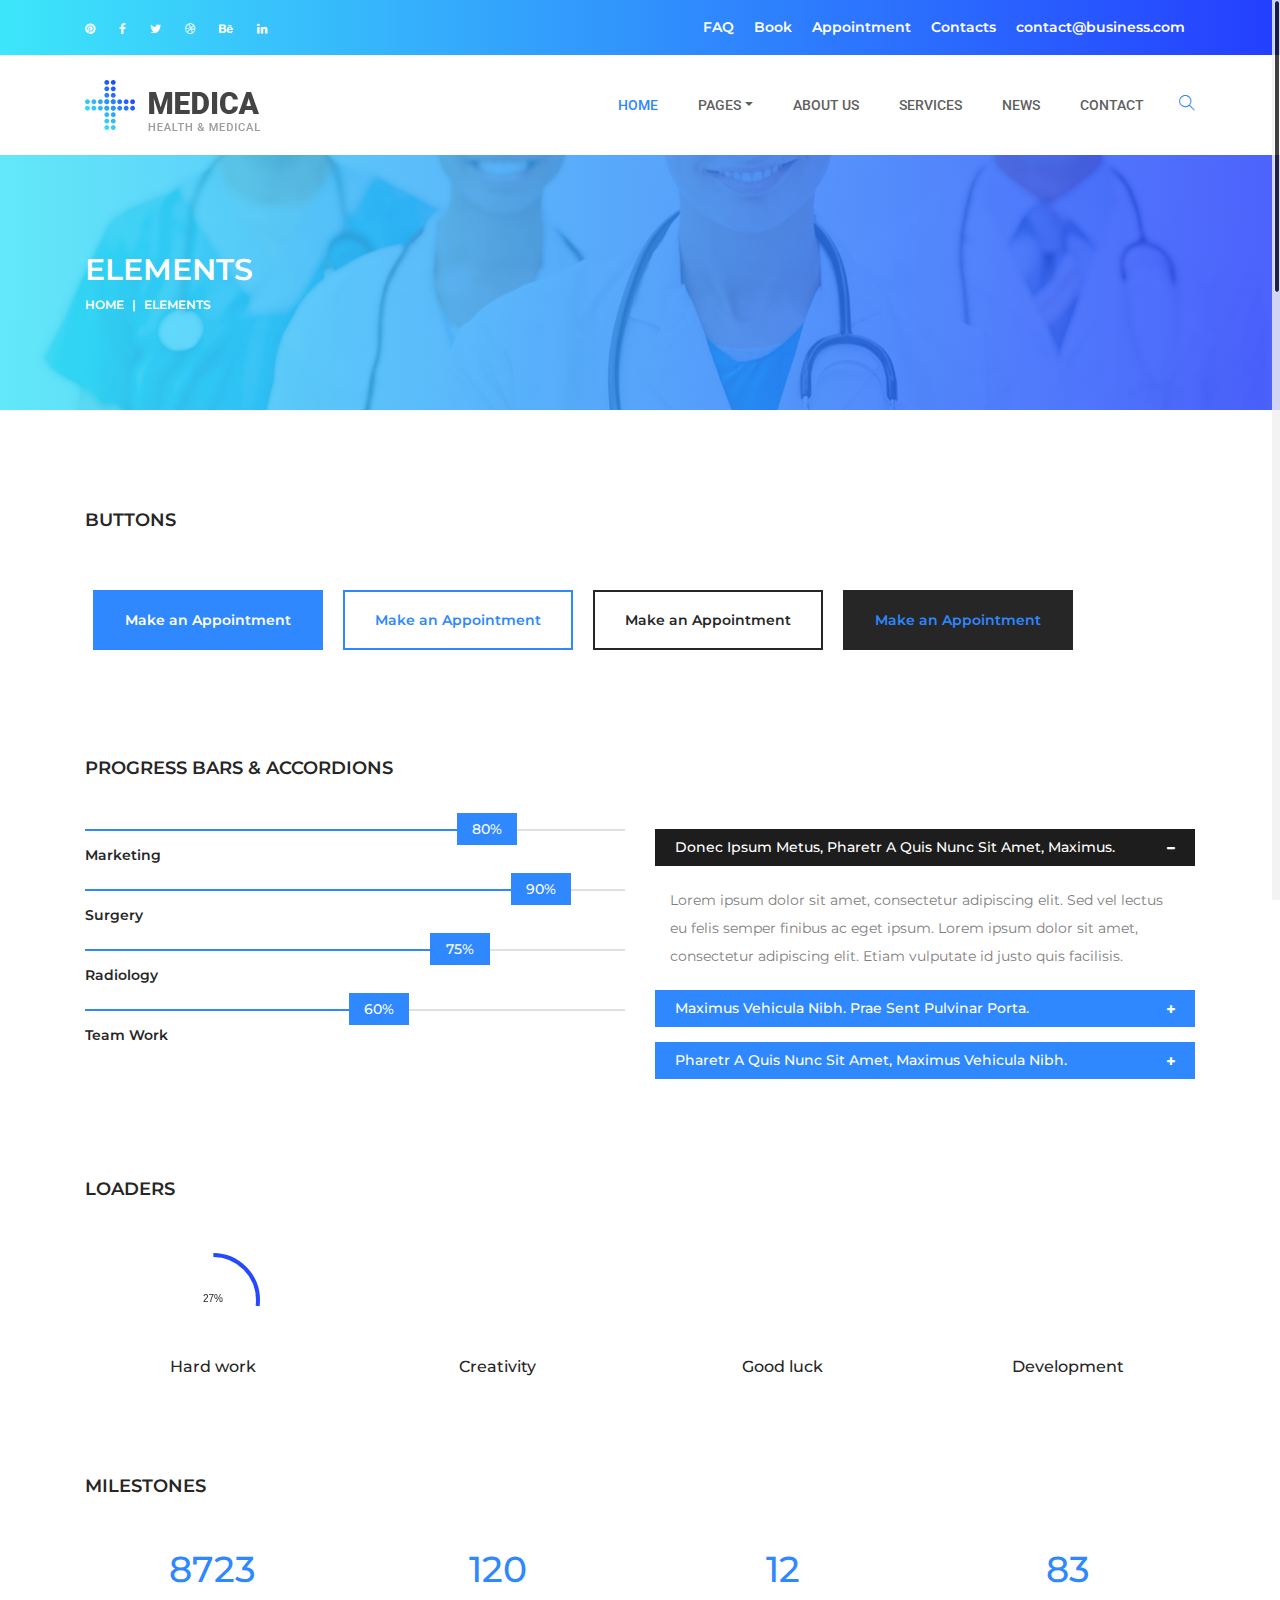
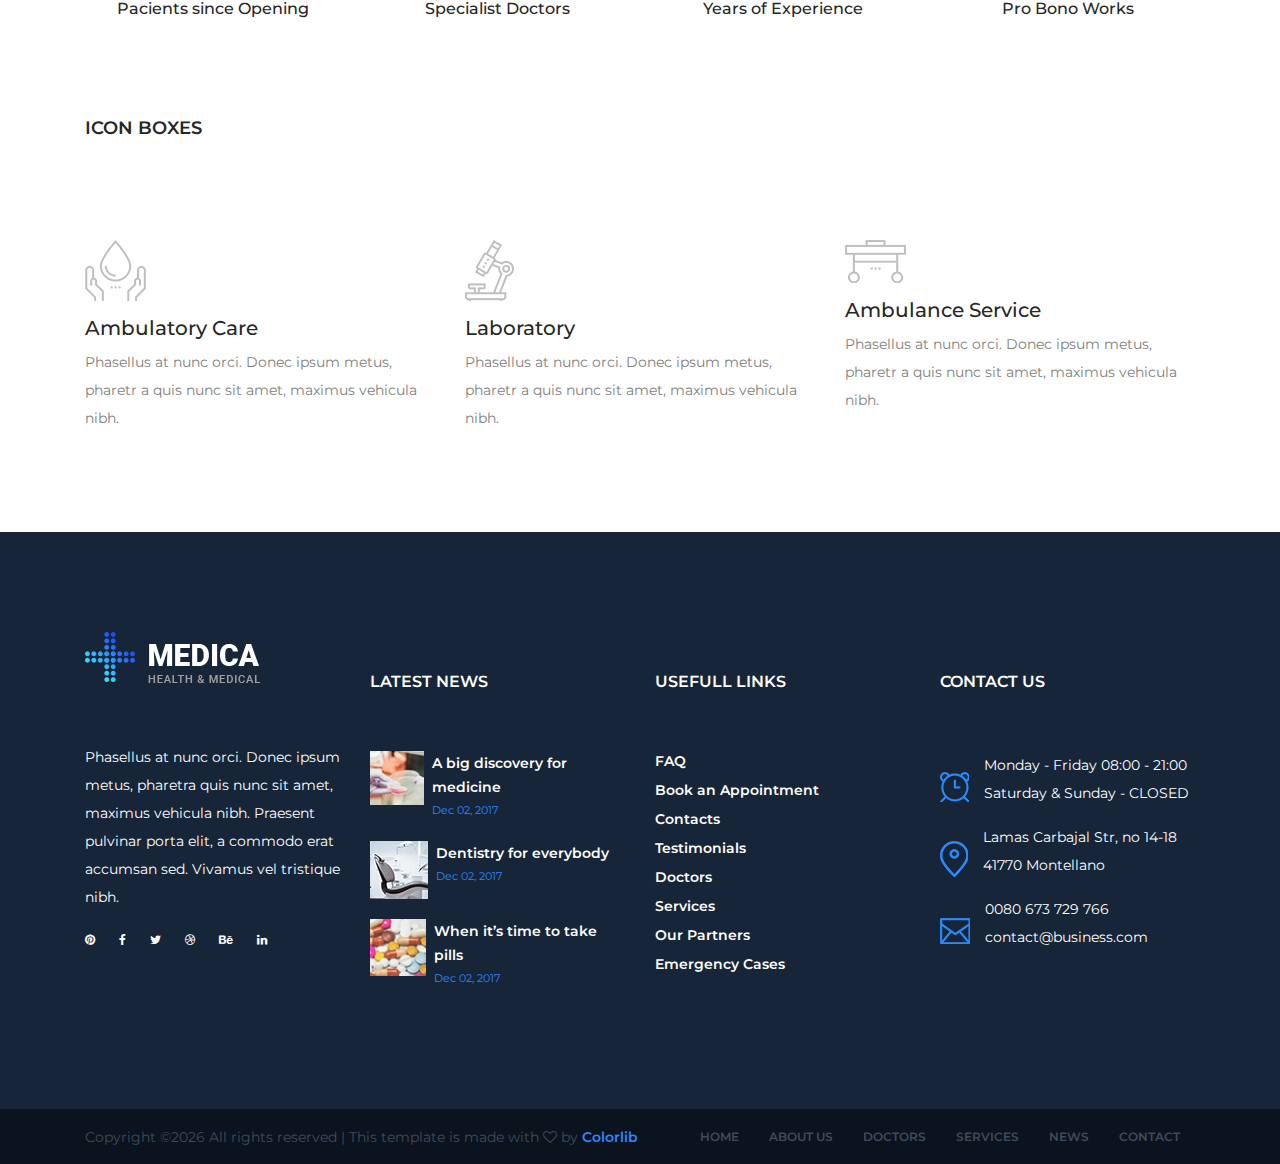
<file: elements.html>
<!DOCTYPE html>
<html lang="en">

<head>
    <meta charset="UTF-8">
    <meta name="description" content="">
    <meta http-equiv="X-UA-Compatible" content="IE=edge">
    <meta name="viewport" content="width=device-width, initial-scale=1, shrink-to-fit=no">
    <!-- The above 4 meta tags *must* come first in the head; any other head content must come *after* these tags -->

    <!-- Title  -->
    <title>Medica - Health &amp; Medical Template | Elements</title>

    <!-- Favicon  -->
    <link rel="icon" href="img/core-img/favicon.ico">

    <!-- Core Style CSS -->
    <link rel="stylesheet" href="css/core-style.css">
    <link rel="stylesheet" href="style.css">

    <!-- Responsive CSS -->
    <link rel="stylesheet" href="css/responsive.css">

</head>

<body>
    <!-- Preloader -->
    <div id="preloader">
        <div class="medica-load"></div>
        <img src="img/core-img/plus.png" alt="logo">
    </div>

    <!-- ***** Header Area Start ***** -->
    <header class="header-area">
        <!-- Top Header Area -->
        <div class="top-header-area gradient-background">
            <div class="container h-100">
                <div class="row h-100">
                    <div class="col-12 h-100">
                        <div class="h-100 d-md-flex justify-content-between align-items-center">
                            <div class="top-header-social-info">
                                <a href="#" data-toggle="tooltip" data-placement="left" title="Pinterest"><i class="fa fa-pinterest" aria-hidden="true"></i></a>
                                <a href="#" data-toggle="tooltip" data-placement="left" title="Facebook"><i class="fa fa-facebook" aria-hidden="true"></i></a>
                                <a href="#" data-toggle="tooltip" data-placement="left" title="Twitter"><i class="fa fa-twitter" aria-hidden="true"></i></a>
                                <a href="#" data-toggle="tooltip" data-placement="left" title="Dribbble"><i class="fa fa-dribbble" aria-hidden="true"></i></a>
                                <a href="#" data-toggle="tooltip" data-placement="left" title="Behance"><i class="fa fa-behance" aria-hidden="true"></i></a>
                                <a href="#" data-toggle="tooltip" data-placement="left" title="Linkedin"><i class="fa fa-linkedin" aria-hidden="true"></i></a>
                            </div>
                            <div class="top-header-menu">
                                <nav class="top-menu">
                                    <ul>
                                        <li><a href="#">FAQ</a></li>
                                        <li><a href="#">Book</a></li>
                                        <li><a href="#">Appointment</a></li>
                                        <li><a href="#">Contacts</a></li>
                                        <li><a href="#">contact@business.com</a></li>
                                    </ul>
                                </nav>
                            </div>
                        </div>
                    </div>
                </div>
            </div>
        </div>
        <!-- Main Header Area -->
        <div class="main-header-area" id="stickyHeader">
            <div class="container h-100">
                <div class="row h-100 align-items-center">
                    <div class="col-12 h-100">
                        <div class="main-menu h-100">
                            <nav class="navbar h-100 navbar-expand-lg">
                                <!-- Logo Area  -->
                                <a class="navbar-brand" href="index.html"><img src="img/core-img/logo.png" alt="Logo"></a>

                                <button class="navbar-toggler" type="button" data-toggle="collapse" data-target="#medicaMenu" aria-controls="medicaMenu" aria-expanded="false" aria-label="Toggle navigation"><i class="fa fa-bars"></i> Menu</button>

                                <div class="collapse navbar-collapse" id="medicaMenu">
                                    <!-- Menu Area -->
                                    <ul class="navbar-nav ml-auto">
                                        <li class="nav-item active">
                                            <a class="nav-link" href="index.html">Home <span class="sr-only">(current)</span></a>
                                        </li>
                                        <li class="nav-item dropdown">
                                            <a class="nav-link dropdown-toggle" href="#" id="navbarDropdown" role="button" data-toggle="dropdown" aria-haspopup="true" aria-expanded="false">Pages</a>
                                            <div class="dropdown-menu" aria-labelledby="navbarDropdown">
                                                <a class="dropdown-item" href="index.html">Home</a>
                                                <a class="dropdown-item" href="about-us.html">About Us</a>
                                                <a class="dropdown-item" href="services.html">Services</a>
                                                <a class="dropdown-item" href="blog.html">News</a>
                                                <a class="dropdown-item" href="contact.html">Contact</a>
                                                <a class="dropdown-item" href="elements.html">Elements</a>
                                            </div>
                                        </li>
                                        <li class="nav-item">
                                            <a class="nav-link" href="about-us.html">About Us</a>
                                        </li>
                                        <li class="nav-item">
                                            <a class="nav-link" href="services.html">Services</a>
                                        </li>
                                        <li class="nav-item">
                                            <a class="nav-link" href="blog.html">News</a>
                                        </li>
                                        <li class="nav-item">
                                            <a class="nav-link" href="contact.html">Contact</a>
                                        </li>
                                    </ul>
                                    <!-- Search Form -->
                                    <div class="header-search-form ml-auto">
                                        <form action="#">
                                            <input type="search" class="form-control" placeholder="Input your keyword then press enter..." id="search" name="search">
                                            <input class="d-none" type="submit" value="submit">
                                        </form>
                                    </div>
                                    <!-- Search btn -->
                                    <div id="searchbtn">
                                        <i class="ti-search" aria-hidden="true"></i>
                                    </div>
                                </div>
                            </nav>
                        </div>
                    </div>
                </div>
            </div>
        </div>
    </header>
    <!-- ***** Header Area End ***** -->

    <section class="breadcumb-area bg-img gradient-background-overlay" style="background-image: url(img/bg-img/hero6.jpg);">
        <div class="container h-100">
            <div class="row h-100 align-items-center">
                <div class="col-12">
                    <div class="breadcumb-content">
                        <!-- Title -->
                        <h3 class="breadcumb-title">Elements</h3>
                        <!-- Breadcumb -->
                        <nav aria-label="breadcrumb">
                            <ol class="breadcrumb">
                                <li class="breadcrumb-item"><a href="#">Home</a></li>
                                <li class="breadcrumb-item active" aria-current="page">Elements</li>
                            </ol>
                        </nav>
                    </div>
                </div>
            </div>
        </div>
    </section>

    <!-- ***** Elements Area Start ***** -->
    <section class="elements-area section_padding_100_0">
        <div class="container">
            <div class="row">

                <!-- ========== Buttons ========== -->
                <div class="col-12">
                    <div class="elements-title">
                        <h2>Buttons</h2>
                    </div>
                    <!-- medica Button -->
                    <div class="medica-buttons-area mb-100">
                        <a href="#" class="btn medica-btn btn-2 m-2">Make an Appointment</a>
                        <a href="#" class="btn medica-btn btn-3 m-2">Make an Appointment</a>
                        <a href="#" class="btn medica-btn btn-4 m-2">Make an Appointment</a>
                        <a href="#" class="btn medica-btn btn-5 m-2">Make an Appointment</a>
                    </div>
                </div>

                <!-- ========== Progress Bars & Accordions ========== -->
                <div class="col-12">
                    <div class="elements-title">
                        <h2>Progress Bars &amp; Accordions</h2>
                    </div>
                </div>

                <div class="col-12 col-md-6">
                    <!-- Progress Bar Content Area -->
                    <div class="services-progress-bar mb-100">
                        <!-- Single Progress Bar -->
                        <div class="single_progress_bar">
                            <div id="bar1" class="barfiller">
                                <div class="tipWrap">
                                    <span class="tip"></span>
                                </div>
                                <span class="fill" data-percentage="80"></span>
                            </div>
                            <p>Marketing</p>
                        </div>
                        <!-- Single Progress Bar -->
                        <div class="single_progress_bar">
                            <div id="bar2" class="barfiller">
                                <div class="tipWrap">
                                    <span class="tip"></span>
                                </div>
                                <span class="fill" data-percentage="90"></span>
                            </div>
                            <p>Surgery</p>
                        </div>
                        <!-- Single Progress Bar -->
                        <div class="single_progress_bar">
                            <div id="bar3" class="barfiller">
                                <div class="tipWrap">
                                    <span class="tip"></span>
                                </div>
                                <span class="fill" data-percentage="75"></span>
                            </div>
                            <p>Radiology</p>
                        </div>
                        <!-- Single Progress Bar -->
                        <div class="single_progress_bar">
                            <div id="bar4" class="barfiller">
                                <div class="tipWrap">
                                    <span class="tip"></span>
                                </div>
                                <span class="fill" data-percentage="60"></span>
                            </div>
                            <p>Team Work</p>
                        </div>
                    </div>
                </div>

                <div class="col-12 col-md-6">
                    <div class="accordions mb-100" id="accordion" role="tablist" aria-multiselectable="true">
                        <!-- single accordian area -->
                        <div class="panel single-accordion">
                            <h6><a role="button" class="" aria-expanded="true" aria-controls="collapseOne" data-toggle="collapse" data-parent="#accordion" href="#collapseOne">Donec ipsum metus, pharetr a quis nunc sit amet, maximus.
                                    <span class="accor-open"><i class="fa fa-plus" aria-hidden="true"></i></span>
                                    <span class="accor-close"><i class="fa fa-minus" aria-hidden="true"></i></span>
                                    </a></h6>
                            <div id="collapseOne" class="accordion-content collapse show">
                                <p>Lorem ipsum dolor sit amet, consectetur adipiscing elit. Sed vel lectus eu felis semper finibus ac eget ipsum. Lorem ipsum dolor sit amet, consectetur adipiscing elit. Etiam vulputate id justo quis facilisis.</p>
                            </div>
                        </div>
                        <!-- single accordian area -->
                        <div class="panel single-accordion">
                            <h6>
                                <a role="button" class="collapsed" aria-expanded="true" aria-controls="collapseTwo" data-parent="#accordion" data-toggle="collapse" href="#collapseTwo">Maximus vehicula nibh. Prae sent pulvinar porta.
                                        <span class="accor-open"><i class="fa fa-plus" aria-hidden="true"></i></span>
                                        <span class="accor-close"><i class="fa fa-minus" aria-hidden="true"></i></span>
                                        </a>
                            </h6>
                            <div id="collapseTwo" class="accordion-content collapse">
                                <p>Lorem ipsum dolor sit amet, consectetur adipiscing elit. Sed vel lectus eu felis semper finibus ac eget ipsum. Lorem ipsum dolor sit amet, consectetur adipiscing elit. Etiam vulputate id justo quis facilisis.</p>
                            </div>
                        </div>
                        <!-- single accordian area -->
                        <div class="panel single-accordion">
                            <h6>
                                <a role="button" aria-expanded="true" aria-controls="collapseThree" class="collapsed" data-parent="#accordion" data-toggle="collapse" href="#collapseThree">Pharetr a quis nunc sit amet, maximus vehicula nibh.
                                        <span class="accor-open"><i class="fa fa-plus" aria-hidden="true"></i></span>
                                        <span class="accor-close"><i class="fa fa-minus" aria-hidden="true"></i></span>
                                    </a>
                            </h6>
                            <div id="collapseThree" class="accordion-content collapse">
                                <p>Lorem ipsum dolor sit amet, consectetur adipiscing elit. Sed vel lectus eu felis semper finibus ac eget ipsum. Lorem ipsum dolor sit amet, consectetur adipiscing elit. Etiam vulputate id justo quis facilisis.</p>
                            </div>
                        </div>
                    </div>
                </div>

                <!-- ========== Loaders ========== -->
                <div class="col-12">
                    <div class="elements-title">
                        <h2>Loaders</h2>
                    </div>
                </div>

                <div class="col-12">
                    <!-- Pie Bars Area -->
                    <div class="our-skills-area text-center mb-100">
                        <div class="row">
                            <div class="col-12 col-sm-6 col-md-3">
                                <div class="single-pie-bar" data-percent="75">
                                    <canvas class="bar-circle" width="100" height="100"></canvas>
                                    <h6>Hard work</h6>
                                </div>
                            </div>
                            <div class="col-12 col-sm-6 col-md-3">
                                <div class="single-pie-bar" data-percent="83">
                                    <canvas class="bar-circle" width="100" height="100"></canvas>
                                    <h6>Creativity</h6>
                                </div>
                            </div>
                            <div class="col-12 col-sm-6 col-md-3">
                                <div class="single-pie-bar" data-percent="25">
                                    <canvas class="bar-circle" width="100" height="100"></canvas>
                                    <h6>Good luck</h6>
                                </div>
                            </div>
                            <div class="col-12 col-sm-6 col-md-3">
                                <div class="single-pie-bar" data-percent="95">
                                    <canvas class="bar-circle" width="100" height="100"></canvas>
                                    <h6>Development</h6>
                                </div>
                            </div>
                        </div>
                    </div>
                </div>

                <!-- ========== Milestones ========== -->
                <div class="col-12">
                    <div class="elements-title">
                        <h2>Milestones</h2>
                    </div>
                </div>

                <div class="col-12">
                    <div class="medica-cool-facts-area">
                        <div class="row">
                            <!-- Single Cool Fact-->
                            <div class="col-12 col-sm-6 col-md-3">
                                <div class="single-cool-fact-area text-center mb-100">
                                    <h2><span class="counter">8723</span></h2>
                                    <h6>Pacients since Opening</h6>
                                </div>
                            </div>
                            <!-- Single Cool Fact-->
                            <div class="col-12 col-sm-6 col-md-3">
                                <div class="single-cool-fact-area text-center mb-100">
                                    <h2><span class="counter">120</span></h2>
                                    <h6>Specialist Doctors</h6>
                                </div>
                            </div>
                            <!-- Single Cool Fact-->
                            <div class="col-12 col-sm-6 col-md-3">
                                <div class="single-cool-fact-area text-center mb-100">
                                    <h2><span class="counter">12</span></h2>
                                    <h6>Years of Experience</h6>
                                </div>
                            </div>
                            <!-- Single Cool Fact-->
                            <div class="col-12 col-sm-6 col-md-3">
                                <div class="single-cool-fact-area text-center mb-100">
                                    <h2><span class="counter">83</span></h2>
                                    <h6>Pro Bono Works</h6>
                                </div>
                            </div>
                        </div>
                    </div>
                </div>

                <!-- ========== Icon Boxes ========== -->
                <div class="col-12">
                    <div class="elements-title mb-100">
                        <h2>Icon boxes</h2>
                    </div>
                </div>

                <div class="col-12">
                    <div class="features-area">
                        <div class="row">
                            <div class="col-12 col-md-4">
                                <div class="single-icon-box mb-100">
                                    <img src="img/icons/blood-donation.png" alt="">
                                    <h5>Ambulatory Care</h5>
                                    <p>Phasellus at nunc orci. Donec ipsum metus, pharetr  a quis nunc sit amet, maximus vehicula nibh.</p>
                                </div>
                            </div>
                            <div class="col-12 col-md-4">
                                <div class="single-icon-box mb-100">
                                    <img src="img/icons/microscope.png" alt="">
                                    <h5>Laboratory</h5>
                                    <p>Phasellus at nunc orci. Donec ipsum metus, pharetr  a quis nunc sit amet, maximus vehicula nibh.</p>
                                </div>
                            </div>
                            <div class="col-12 col-md-4">
                                <div class="single-icon-box mb-100">
                                    <img src="img/icons/stretcher.png" alt="">
                                    <h5>Ambulance Service</h5>
                                    <p>Phasellus at nunc orci. Donec ipsum metus, pharetr  a quis nunc sit amet, maximus vehicula nibh.</p>
                                </div>
                            </div>
                        </div>
                    </div>
                </div>
            </div>
        </div>
    </section>
    <!-- ***** Elements Area End ***** -->

    <!-- ***** Footer Area Start ***** -->
    <footer class="footer-area">
        <!-- Main Footer Area -->
        <div class="main-footer-area section_padding_100 bg-default">
            <div class="container">
                <div class="row">
                    <div class="col-12 col-sm-6 col-xl-3">
                        <div class="footer-widget-area">
                            <div class="footer-logo">
                                <img src="img/core-img/footer-logo.png" alt="">
                            </div>
                            <p>Phasellus at nunc orci. Donec ipsum metus, pharetra quis nunc sit amet, maximus vehicula nibh. Praesent pulvinar porta elit, a commodo erat accumsan sed. Vivamus vel tristique nibh.</p>
                            <div class="footer-social-info">
                                <a href="#" data-toggle="tooltip" data-placement="top" title="Pinterest"><i class="fa fa-pinterest" aria-hidden="true"></i></a>
                                <a href="#" data-toggle="tooltip" data-placement="top" title="Facebook"><i class="fa fa-facebook" aria-hidden="true"></i></a>
                                <a href="#" data-toggle="tooltip" data-placement="top" title="Twitter"><i class="fa fa-twitter" aria-hidden="true"></i></a>
                                <a href="#" data-toggle="tooltip" data-placement="top" title="Dribbble"><i class="fa fa-dribbble" aria-hidden="true"></i></a>
                                <a href="#" data-toggle="tooltip" data-placement="top" title="Behance"><i class="fa fa-behance" aria-hidden="true"></i></a>
                                <a href="#" data-toggle="tooltip" data-placement="top" title="Linkedin"><i class="fa fa-linkedin" aria-hidden="true"></i></a>
                            </div>
                        </div>
                    </div>
                    <div class="col-12 col-sm-6 col-xl-3">
                        <div class="footer-widget-area">
                            <div class="widget-title">
                                <h6>Latest News</h6>
                            </div>
                            <div class="widget-blog-post">
                                <!-- Single Blog Post -->
                                <div class="widget-single-blog-post d-flex">
                                    <div class="widget-post-thumbnail pr-2">
                                        <img src="img/bg-img/fp1.jpg" alt="">
                                    </div>
                                    <div class="widget-post-content">
                                        <a href="#">A big discovery for medicine</a>
                                        <p>Dec 02, 2017</p>
                                    </div>
                                </div>
                                <!-- Single Blog Post -->
                                <div class="widget-single-blog-post d-flex">
                                    <div class="widget-post-thumbnail pr-2">
                                        <img src="img/bg-img/fp2.jpg" alt="">
                                    </div>
                                    <div class="widget-post-content">
                                        <a href="#">Dentistry for everybody</a>
                                        <p>Dec 02, 2017</p>
                                    </div>
                                </div>
                                <!-- Single Blog Post -->
                                <div class="widget-single-blog-post d-flex">
                                    <div class="widget-post-thumbnail pr-2">
                                        <img src="img/bg-img/fp3.jpg" alt="">
                                    </div>
                                    <div class="widget-post-content">
                                        <a href="#">When it’s time to take pills</a>
                                        <p>Dec 02, 2017</p>
                                    </div>
                                </div>
                            </div>
                        </div>
                    </div>
                    <div class="col-12 col-sm-6 col-xl-3">
                        <div class="footer-widget-area">
                            <div class="widget-title">
                                <h6>Usefull links</h6>
                            </div>
                            <ul>
                                <li><a href="#">FAQ</a></li>
                                <li><a href="#">Book an Appointment</a></li>
                                <li><a href="#">Contacts</a></li>
                                <li><a href="#">Testimonials</a></li>
                                <li><a href="#">Doctors</a></li>
                                <li><a href="#">Services</a></li>
                                <li><a href="#">Our Partners</a></li>
                                <li><a href="#">Emergency Cases</a></li>
                            </ul>
                        </div>
                    </div>
                    <div class="col-12 col-sm-6 col-xl-3">
                        <div class="footer-widget-area">
                            <div class="widget-title">
                                <h6>contact us</h6>
                            </div>

                            <div class="widget-contact">
                                <!-- Single Contact Info -->
                                <div class="widget-single-contact d-flex align-items-center">
                                    <div class="widget-contact-thumbnail mr-15">
                                        <img src="img/icons/alarm-clock.png" alt="">
                                    </div>
                                    <div class="widget-contact-info">
                                        <p>Monday - Friday 08:00 - 21:00 <br>Saturday &amp; Sunday - CLOSED</p>
                                    </div>
                                </div>
                                <!-- Single Contact Info -->
                                <div class="widget-single-contact d-flex align-items-center">
                                    <div class="widget-contact-thumbnail mr-15">
                                        <img src="img/icons/map-pin.png" alt="">
                                    </div>
                                    <div class="widget-contact-info">
                                        <p>Lamas Carbajal Str, no 14-18 <br>41770 Montellano</p>
                                    </div>
                                </div>
                                <!-- Single Contact Info -->
                                <div class="widget-single-contact d-flex align-items-center">
                                    <div class="widget-contact-thumbnail mr-15">
                                        <img src="img/icons/envelope.png" alt="">
                                    </div>
                                    <div class="widget-contact-info">
                                        <p>0080 673 729 766 <br>contact@business.com</p>
                                    </div>
                                </div>
                            </div>
                        </div>
                    </div>
                </div>
            </div>
        </div>
        <!-- Bottom Footer Area -->
        <div class="bottom-footer-area">
            <div class="container h-100">
                <div class="row h-100">
                    <div class="col-12 h-100">
                        <div class="bottom-footer-content h-100 d-md-flex align-items-center justify-content-between">
                            <!-- Copywrite Text -->
                            <div class="copywrite-text">
                                <p><!-- Link back to Colorlib can't be removed. Template is licensed under CC BY 3.0. -->
Copyright &copy;<script>document.write(new Date().getFullYear());</script> All rights reserved | This template is made with <i class="fa fa-heart-o" aria-hidden="true"></i> by <a href="https://colorlib.com" target="_blank">Colorlib</a>
<!-- Link back to Colorlib can't be removed. Template is licensed under CC BY 3.0. -->
</p>
                            </div>
                            <!-- Footer Menu -->
                            <div class="footer-menu">
                                <nav>
                                    <ul>
                                        <li><a href="#">Home</a></li>
                                        <li><a href="#">About Us</a></li>
                                        <li><a href="#">Doctors</a></li>
                                        <li><a href="#">Services</a></li>
                                        <li><a href="#">News</a></li>
                                        <li><a href="#">Contact</a></li>
                                    </ul>
                                </nav>
                            </div>
                        </div>
                    </div>
                </div>
            </div>
        </div>
    </footer>
    <!-- ***** Footer Area End ***** -->

    <!-- jQuery (Necessary for All JavaScript Plugins) -->
    <script src="js/jquery/jquery-2.2.4.min.js"></script>
    <!-- Popper js -->
    <script src="js/popper.min.js"></script>
    <!-- Bootstrap js -->
    <script src="js/bootstrap.min.js"></script>
    <!-- Plugins js -->
    <script src="js/plugins.js"></script>
    <!-- Active js -->
    <script src="js/active.js"></script>

</body>

</html>
</file>
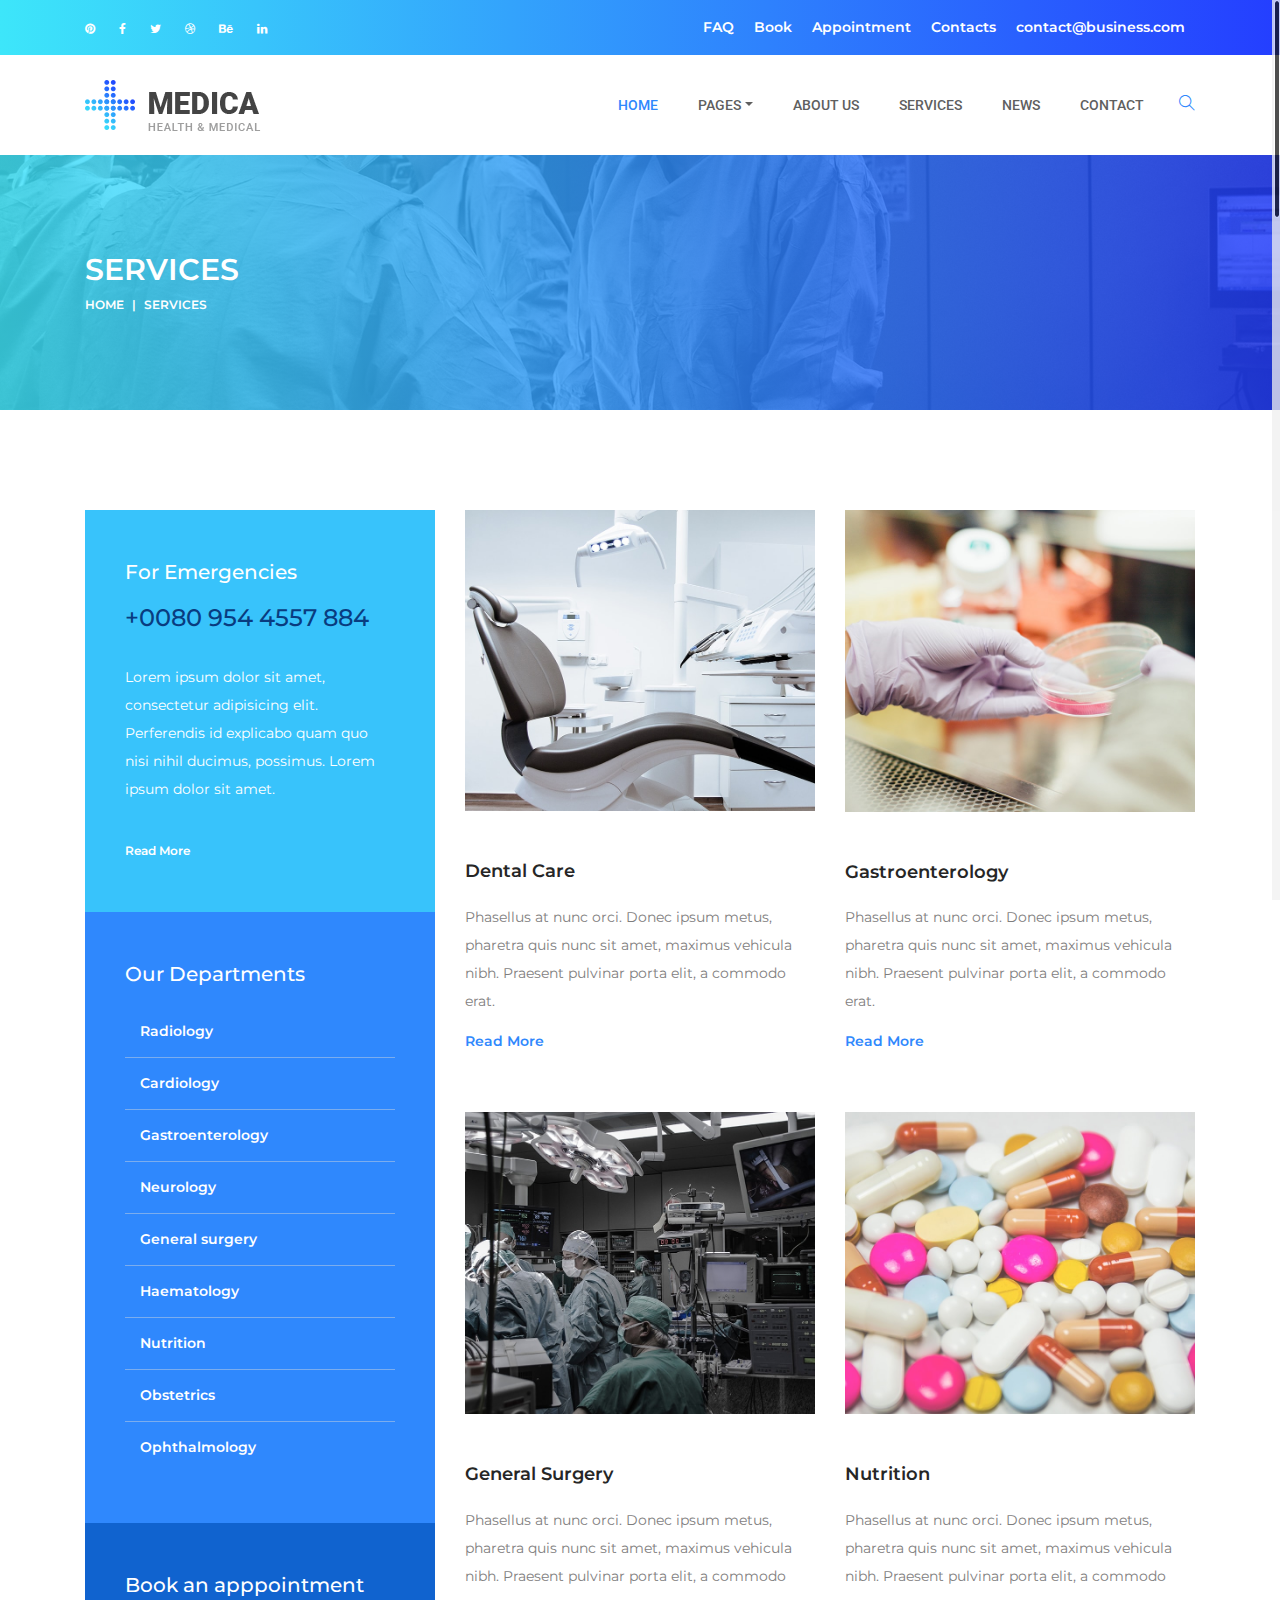
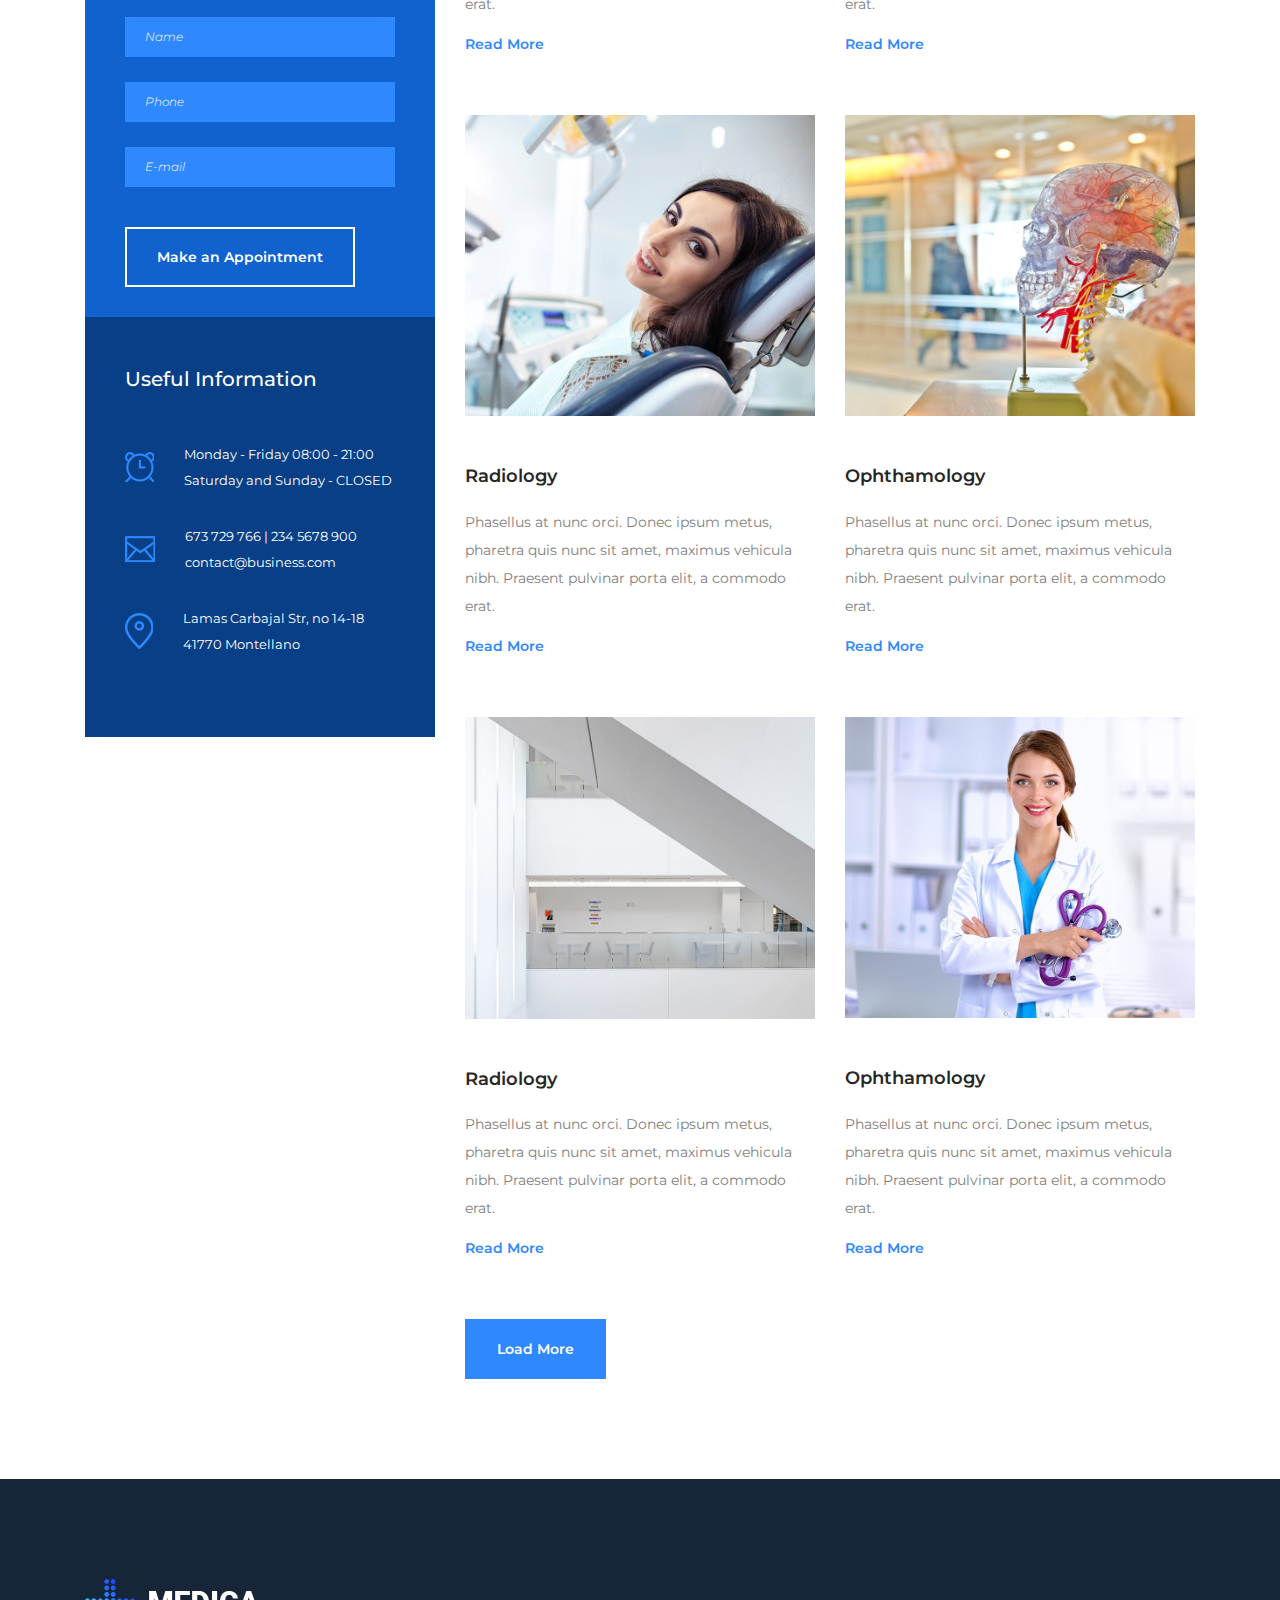
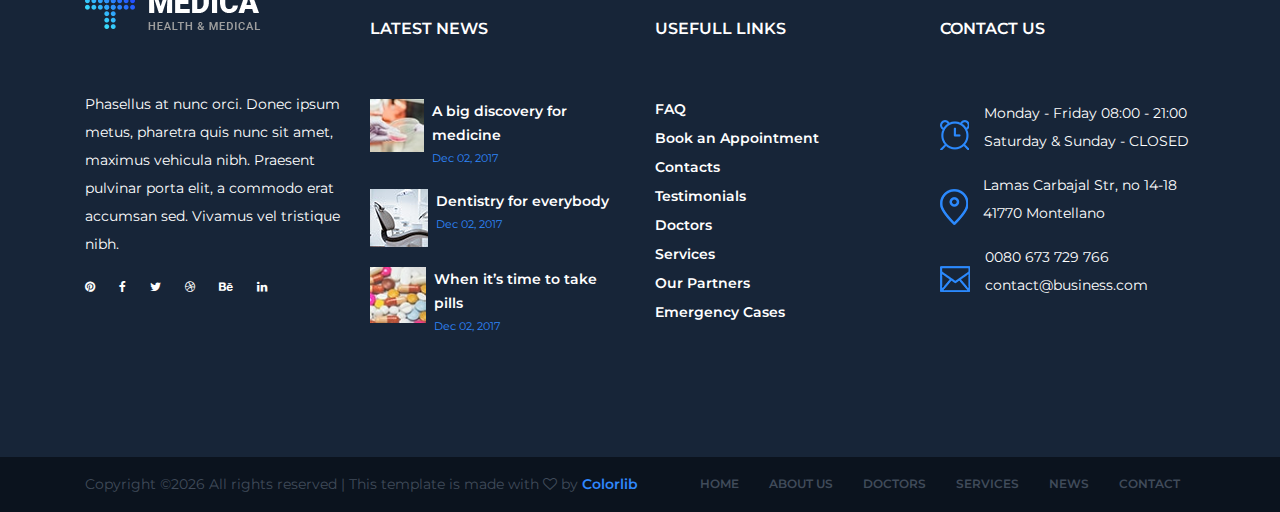
<file: services.html>
<!DOCTYPE html>
<html lang="en">

<head>
    <meta charset="UTF-8">
    <meta name="description" content="">
    <meta http-equiv="X-UA-Compatible" content="IE=edge">
    <meta name="viewport" content="width=device-width, initial-scale=1, shrink-to-fit=no">
    <!-- The above 4 meta tags *must* come first in the head; any other head content must come *after* these tags -->

    <!-- Title  -->
    <title>Medica - Health &amp; Medical Template | Services</title>

    <!-- Favicon  -->
    <link rel="icon" href="img/core-img/favicon.ico">

    <!-- Core Style CSS -->
    <link rel="stylesheet" href="css/core-style.css">
    <link rel="stylesheet" href="style.css">

    <!-- Responsive CSS -->
    <link rel="stylesheet" href="css/responsive.css">

</head>

<body>
    <!-- Preloader -->
    <div id="preloader">
        <div class="medica-load"></div>
        <img src="img/core-img/plus.png" alt="logo">
    </div>

    <!-- ***** Header Area Start ***** -->
    <header class="header-area">
        <!-- Top Header Area -->
        <div class="top-header-area gradient-background">
            <div class="container h-100">
                <div class="row h-100">
                    <div class="col-12 h-100">
                        <div class="h-100 d-md-flex justify-content-between align-items-center">
                            <div class="top-header-social-info">
                                <a href="#" data-toggle="tooltip" data-placement="left" title="Pinterest"><i class="fa fa-pinterest" aria-hidden="true"></i></a>
                                <a href="#" data-toggle="tooltip" data-placement="left" title="Facebook"><i class="fa fa-facebook" aria-hidden="true"></i></a>
                                <a href="#" data-toggle="tooltip" data-placement="left" title="Twitter"><i class="fa fa-twitter" aria-hidden="true"></i></a>
                                <a href="#" data-toggle="tooltip" data-placement="left" title="Dribbble"><i class="fa fa-dribbble" aria-hidden="true"></i></a>
                                <a href="#" data-toggle="tooltip" data-placement="left" title="Behance"><i class="fa fa-behance" aria-hidden="true"></i></a>
                                <a href="#" data-toggle="tooltip" data-placement="left" title="Linkedin"><i class="fa fa-linkedin" aria-hidden="true"></i></a>
                            </div>
                            <div class="top-header-menu">
                                <nav class="top-menu">
                                    <ul>
                                        <li><a href="#">FAQ</a></li>
                                        <li><a href="#">Book</a></li>
                                        <li><a href="#">Appointment</a></li>
                                        <li><a href="#">Contacts</a></li>
                                        <li><a href="#">contact@business.com</a></li>
                                    </ul>
                                </nav>
                            </div>
                        </div>
                    </div>
                </div>
            </div>
        </div>
        <!-- Main Header Area -->
        <div class="main-header-area" id="stickyHeader">
            <div class="container h-100">
                <div class="row h-100 align-items-center">
                    <div class="col-12 h-100">
                        <div class="main-menu h-100">
                            <nav class="navbar h-100 navbar-expand-lg">
                                <!-- Logo Area  -->
                                <a class="navbar-brand" href="index.html"><img src="img/core-img/logo.png" alt="Logo"></a>

                                <button class="navbar-toggler" type="button" data-toggle="collapse" data-target="#medicaMenu" aria-controls="medicaMenu" aria-expanded="false" aria-label="Toggle navigation"><i class="fa fa-bars"></i> Menu</button>

                                <div class="collapse navbar-collapse" id="medicaMenu">
                                    <!-- Menu Area -->
                                    <ul class="navbar-nav ml-auto">
                                        <li class="nav-item active">
                                            <a class="nav-link" href="index.html">Home <span class="sr-only">(current)</span></a>
                                        </li>
                                        <li class="nav-item dropdown">
                                            <a class="nav-link dropdown-toggle" href="#" id="navbarDropdown" role="button" data-toggle="dropdown" aria-haspopup="true" aria-expanded="false">Pages</a>
                                            <div class="dropdown-menu" aria-labelledby="navbarDropdown">
                                                <a class="dropdown-item" href="index.html">Home</a>
                                                <a class="dropdown-item" href="about-us.html">About Us</a>
                                                <a class="dropdown-item" href="services.html">Services</a>
                                                <a class="dropdown-item" href="blog.html">News</a>
                                                <a class="dropdown-item" href="contact.html">Contact</a>
                                                <a class="dropdown-item" href="elements.html">Elements</a>
                                            </div>
                                        </li>
                                        <li class="nav-item">
                                            <a class="nav-link" href="about-us.html">About Us</a>
                                        </li>
                                        <li class="nav-item">
                                            <a class="nav-link" href="services.html">Services</a>
                                        </li>
                                        <li class="nav-item">
                                            <a class="nav-link" href="blog.html">News</a>
                                        </li>
                                        <li class="nav-item">
                                            <a class="nav-link" href="contact.html">Contact</a>
                                        </li>
                                    </ul>
                                    <!-- Search Form -->
                                    <div class="header-search-form ml-auto">
                                        <form action="#">
                                            <input type="search" class="form-control" placeholder="Input your keyword then press enter..." id="search" name="search">
                                            <input class="d-none" type="submit" value="submit">
                                        </form>
                                    </div>
                                    <!-- Search btn -->
                                    <div id="searchbtn">
                                        <i class="ti-search" aria-hidden="true"></i>
                                    </div>
                                </div>
                            </nav>
                        </div>
                    </div>
                </div>
            </div>
        </div>
    </header>
    <!-- ***** Header Area End ***** -->

    <section class="breadcumb-area bg-img gradient-background-overlay" style="background-image: url(img/bg-img/hero3.jpg);">
        <div class="container h-100">
            <div class="row h-100 align-items-center">
                <div class="col-12">
                    <div class="breadcumb-content">
                        <!-- Title -->
                        <h3 class="breadcumb-title">Services</h3>
                        <!-- Breadcumb -->
                        <nav aria-label="breadcrumb">
                            <ol class="breadcrumb">
                                <li class="breadcrumb-item"><a href="#">Home</a></li>
                                <li class="breadcrumb-item active" aria-current="page">Services</li>
                            </ol>
                        </nav>
                    </div>
                </div>
            </div>
        </div>
    </section>


    <section class="medica-services-area section_padding_100">
        <div class="container">
            <div class="row">
                <div class="col-12 col-md-6 col-lg-4">
                    <div class="medica-services-sidebar-area">
                        <!-- Medica Emergency Card -->
                        <div class="medica-emergency-card">
                            <h5>For Emergencies</h5>
                            <h4>+0080 954 4557 884</h4>
                            <p>Lorem ipsum dolor sit amet, consectetur adipisicing elit. Perferendis id explicabo quam quo nisi nihil ducimus, possimus. Lorem ipsum dolor sit amet.</p>
                            <a href="#">Read More</a>
                        </div>
                        <!-- Medica Doctors Card -->
                        <div class="medica-department-card">
                            <h5>Our Departments</h5>
                            <ul class="department-menu">
                                <li><a href="#">Radiology</a></li>
                                <li><a href="#">Cardiology</a></li>
                                <li><a href="#">Gastroenterology</a></li>
                                <li><a href="#">Neurology</a></li>
                                <li><a href="#">General surgery</a></li>
                                <li><a href="#">Haematology</a></li>
                                <li><a href="#">Nutrition</a></li>
                                <li><a href="#">Obstetrics</a></li>
                                <li><a href="#">Ophthalmology</a></li>
                            </ul>
                        </div>
                        <!-- Medica Appointment Card -->
                        <div class="medica-appointment-card">
                            <h5>Book an apppointment</h5>
                            <form action="#" method="post">
                                <div class="form-group">
                                    <input type="text" class="form-control text-white" name="name" id="name" placeholder="Name">
                                </div>
                                <div class="form-group">
                                    <input type="text" class="form-control" name="number" id="number" placeholder="Phone">
                                </div>
                                <div class="form-group">
                                    <input type="email" class="form-control" name="email" id="email" placeholder="E-mail">
                                </div>
                                <button type="submit" class="btn medica-btn mt-15">Make an Appointment</button>
                            </form>
                        </div>
                        <!-- Medica Appointment Card -->
                        <div class="medica-contact-card">
                            <h5>Useful Information</h5>
                            <div class="mt-50"></div>
                            <div class="single-contact-info d-flex align-items-center">
                                <div class="contact-icon mr-30">
                                    <img src="img/icons/alarm-clock.png" alt="">
                                </div>
                                <div class="contact-meta">
                                    <p>Monday - Friday 08:00 - 21:00 <br> Saturday and Sunday - CLOSED</p>
                                </div>
                            </div>
                            <div class="single-contact-info d-flex align-items-center">
                                <div class="contact-icon mr-30">
                                    <img src="img/icons/envelope.png" alt="">
                                </div>
                                <div class="contact-meta">
                                    <p>673 729 766 | 234 5678 900 <br> contact@business.com</p>
                                </div>
                            </div>
                            <div class="single-contact-info d-flex align-items-center">
                                <div class="contact-icon mr-30">
                                    <img src="img/icons/map-pin.png" alt="">
                                </div>
                                <div class="contact-meta">
                                    <p>Lamas Carbajal Str, no 14-18 <br> 41770 Montellano</p>
                                </div>
                            </div>
                        </div>
                    </div>
                </div>

                <div class="col-12 col-md-6 col-lg-8">
                    <div class="all-services">
                        <div class="row">
                            <!-- Single Service -->
                            <div class="col-12 col-lg-6">
                                <div class="single-service">
                                    <img src="img/bg-img/service1.jpg" alt="">
                                    <h5>Dental Care</h5>
                                    <p>Phasellus at nunc orci. Donec ipsum metus, pharetra quis nunc sit amet, maximus vehicula nibh. Praesent pulvinar porta elit, a commodo erat.</p>
                                    <a href="#">Read More</a>
                                </div>
                            </div>
                            <!-- Single Service -->
                            <div class="col-12 col-lg-6">
                                <div class="single-service">
                                    <img src="img/bg-img/service2.jpg" alt="">
                                    <h5>Gastroenterology</h5>
                                    <p>Phasellus at nunc orci. Donec ipsum metus, pharetra quis nunc sit amet, maximus vehicula nibh. Praesent pulvinar porta elit, a commodo erat.</p>
                                    <a href="#">Read More</a>
                                </div>
                            </div>
                            <!-- Single Service -->
                            <div class="col-12 col-lg-6">
                                <div class="single-service">
                                    <img src="img/bg-img/service3.jpg" alt="">
                                    <h5>General Surgery</h5>
                                    <p>Phasellus at nunc orci. Donec ipsum metus, pharetra quis nunc sit amet, maximus vehicula nibh. Praesent pulvinar porta elit, a commodo erat.</p>
                                    <a href="#">Read More</a>
                                </div>
                            </div>
                            <!-- Single Service -->
                            <div class="col-12 col-lg-6">
                                <div class="single-service">
                                    <img src="img/bg-img/service4.jpg" alt="">
                                    <h5>Nutrition</h5>
                                    <p>Phasellus at nunc orci. Donec ipsum metus, pharetra quis nunc sit amet, maximus vehicula nibh. Praesent pulvinar porta elit, a commodo erat.</p>
                                    <a href="#">Read More</a>
                                </div>
                            </div>
                            <!-- Single Service -->
                            <div class="col-12 col-lg-6">
                                <div class="single-service">
                                    <img src="img/bg-img/service5.jpg" alt="">
                                    <h5>Radiology</h5>
                                    <p>Phasellus at nunc orci. Donec ipsum metus, pharetra quis nunc sit amet, maximus vehicula nibh. Praesent pulvinar porta elit, a commodo erat.</p>
                                    <a href="#">Read More</a>
                                </div>
                            </div>
                            <!-- Single Service -->
                            <div class="col-12 col-lg-6">
                                <div class="single-service">
                                    <img src="img/bg-img/service6.jpg" alt="">
                                    <h5>Ophthamology</h5>
                                    <p>Phasellus at nunc orci. Donec ipsum metus, pharetra quis nunc sit amet, maximus vehicula nibh. Praesent pulvinar porta elit, a commodo erat.</p>
                                    <a href="#">Read More</a>
                                </div>
                            </div>
                            <!-- Single Service -->
                            <div class="col-12 col-lg-6">
                                <div class="single-service">
                                    <img src="img/bg-img/service7.jpg" alt="">
                                    <h5>Radiology</h5>
                                    <p>Phasellus at nunc orci. Donec ipsum metus, pharetra quis nunc sit amet, maximus vehicula nibh. Praesent pulvinar porta elit, a commodo erat.</p>
                                    <a href="#">Read More</a>
                                </div>
                            </div>
                            <!-- Single Service -->
                            <div class="col-12 col-lg-6">
                                <div class="single-service">
                                    <img src="img/bg-img/service8.jpg" alt="">
                                    <h5>Ophthamology</h5>
                                    <p>Phasellus at nunc orci. Donec ipsum metus, pharetra quis nunc sit amet, maximus vehicula nibh. Praesent pulvinar porta elit, a commodo erat.</p>
                                    <a href="#">Read More</a>
                                </div>
                            </div>
                            
                            <div class="col-12">
                                <a href="#" class="btn medica-btn btn-2">Load More</a>
                            </div>
                            
                        </div>
                    </div>
                </div>
            </div>
        </div>
    </section>

    <!-- ***** Footer Area Start ***** -->
    <footer class="footer-area">
        <!-- Main Footer Area -->
        <div class="main-footer-area section_padding_100 bg-default">
            <div class="container">
                <div class="row">
                    <div class="col-12 col-sm-6 col-xl-3">
                        <div class="footer-widget-area">
                            <div class="footer-logo">
                                <img src="img/core-img/footer-logo.png" alt="">
                            </div>
                            <p>Phasellus at nunc orci. Donec ipsum metus, pharetra quis nunc sit amet, maximus vehicula nibh. Praesent pulvinar porta elit, a commodo erat accumsan sed. Vivamus vel tristique nibh.</p>
                            <div class="footer-social-info">
                                <a href="#" data-toggle="tooltip" data-placement="top" title="Pinterest"><i class="fa fa-pinterest" aria-hidden="true"></i></a>
                                <a href="#" data-toggle="tooltip" data-placement="top" title="Facebook"><i class="fa fa-facebook" aria-hidden="true"></i></a>
                                <a href="#" data-toggle="tooltip" data-placement="top" title="Twitter"><i class="fa fa-twitter" aria-hidden="true"></i></a>
                                <a href="#" data-toggle="tooltip" data-placement="top" title="Dribbble"><i class="fa fa-dribbble" aria-hidden="true"></i></a>
                                <a href="#" data-toggle="tooltip" data-placement="top" title="Behance"><i class="fa fa-behance" aria-hidden="true"></i></a>
                                <a href="#" data-toggle="tooltip" data-placement="top" title="Linkedin"><i class="fa fa-linkedin" aria-hidden="true"></i></a>
                            </div>
                        </div>
                    </div>
                    <div class="col-12 col-sm-6 col-xl-3">
                        <div class="footer-widget-area">
                            <div class="widget-title">
                                <h6>Latest News</h6>
                            </div>
                            <div class="widget-blog-post">
                                <!-- Single Blog Post -->
                                <div class="widget-single-blog-post d-flex">
                                    <div class="widget-post-thumbnail pr-2">
                                        <img src="img/bg-img/fp1.jpg" alt="">
                                    </div>
                                    <div class="widget-post-content">
                                        <a href="#">A big discovery for medicine</a>
                                        <p>Dec 02, 2017</p>
                                    </div>
                                </div>
                                <!-- Single Blog Post -->
                                <div class="widget-single-blog-post d-flex">
                                    <div class="widget-post-thumbnail pr-2">
                                        <img src="img/bg-img/fp2.jpg" alt="">
                                    </div>
                                    <div class="widget-post-content">
                                        <a href="#">Dentistry for everybody</a>
                                        <p>Dec 02, 2017</p>
                                    </div>
                                </div>
                                <!-- Single Blog Post -->
                                <div class="widget-single-blog-post d-flex">
                                    <div class="widget-post-thumbnail pr-2">
                                        <img src="img/bg-img/fp3.jpg" alt="">
                                    </div>
                                    <div class="widget-post-content">
                                        <a href="#">When it’s time to take pills</a>
                                        <p>Dec 02, 2017</p>
                                    </div>
                                </div>
                            </div>
                        </div>
                    </div>
                    <div class="col-12 col-sm-6 col-xl-3">
                        <div class="footer-widget-area">
                            <div class="widget-title">
                                <h6>Usefull links</h6>
                            </div>
                            <ul>
                                <li><a href="#">FAQ</a></li>
                                <li><a href="#">Book an Appointment</a></li>
                                <li><a href="#">Contacts</a></li>
                                <li><a href="#">Testimonials</a></li>
                                <li><a href="#">Doctors</a></li>
                                <li><a href="#">Services</a></li>
                                <li><a href="#">Our Partners</a></li>
                                <li><a href="#">Emergency Cases</a></li>
                            </ul>
                        </div>
                    </div>
                    <div class="col-12 col-sm-6 col-xl-3">
                        <div class="footer-widget-area">
                            <div class="widget-title">
                                <h6>contact us</h6>
                            </div>

                            <div class="widget-contact">
                                <!-- Single Contact Info -->
                                <div class="widget-single-contact d-flex align-items-center">
                                    <div class="widget-contact-thumbnail mr-15">
                                        <img src="img/icons/alarm-clock.png" alt="">
                                    </div>
                                    <div class="widget-contact-info">
                                        <p>Monday - Friday 08:00 - 21:00 <br>Saturday &amp; Sunday - CLOSED</p>
                                    </div>
                                </div>
                                <!-- Single Contact Info -->
                                <div class="widget-single-contact d-flex align-items-center">
                                    <div class="widget-contact-thumbnail mr-15">
                                        <img src="img/icons/map-pin.png" alt="">
                                    </div>
                                    <div class="widget-contact-info">
                                        <p>Lamas Carbajal Str, no 14-18 <br>41770 Montellano</p>
                                    </div>
                                </div>
                                <!-- Single Contact Info -->
                                <div class="widget-single-contact d-flex align-items-center">
                                    <div class="widget-contact-thumbnail mr-15">
                                        <img src="img/icons/envelope.png" alt="">
                                    </div>
                                    <div class="widget-contact-info">
                                        <p>0080 673 729 766 <br>contact@business.com</p>
                                    </div>
                                </div>
                            </div>
                        </div>
                    </div>
                </div>
            </div>
        </div>
        <!-- Bottom Footer Area -->
        <div class="bottom-footer-area">
            <div class="container h-100">
                <div class="row h-100">
                    <div class="col-12 h-100">
                        <div class="bottom-footer-content h-100 d-md-flex align-items-center justify-content-between">
                            <!-- Copywrite Text -->
                            <div class="copywrite-text">
                                <p><!-- Link back to Colorlib can't be removed. Template is licensed under CC BY 3.0. -->
Copyright &copy;<script>document.write(new Date().getFullYear());</script> All rights reserved | This template is made with <i class="fa fa-heart-o" aria-hidden="true"></i> by <a href="https://colorlib.com" target="_blank">Colorlib</a>
<!-- Link back to Colorlib can't be removed. Template is licensed under CC BY 3.0. -->
</p>
                            </div>
                            <!-- Footer Menu -->
                            <div class="footer-menu">
                                <nav>
                                    <ul>
                                        <li><a href="#">Home</a></li>
                                        <li><a href="#">About Us</a></li>
                                        <li><a href="#">Doctors</a></li>
                                        <li><a href="#">Services</a></li>
                                        <li><a href="#">News</a></li>
                                        <li><a href="#">Contact</a></li>
                                    </ul>
                                </nav>
                            </div>
                        </div>
                    </div>
                </div>
            </div>
        </div>
    </footer>
    <!-- ***** Footer Area End ***** -->

    <!-- jQuery (Necessary for All JavaScript Plugins) -->
    <script src="js/jquery/jquery-2.2.4.min.js"></script>
    <!-- Popper js -->
    <script src="js/popper.min.js"></script>
    <!-- Bootstrap js -->
    <script src="js/bootstrap.min.js"></script>
    <!-- Plugins js -->
    <script src="js/plugins.js"></script>
    <!-- Active js -->
    <script src="js/active.js"></script>

</body>

</html>
</file>
<file: css/core-style.css>
/* [ -- Master Stylesheet -- ] */

/* ------------- Index of Stylesheet -------------
:: 1.0 Import Web Fonts
:: 2.0 Import All CSS
:: 3.0 Base CSS
:: 4.0 Header Area CSS
:: 5.0 Welcome Area CSS
:: 6.0 About Us Area CSS
:: 7.0 Service Area CSS
:: 8.0 Doctor Area CSS
:: 9.0 Testimonials Area CSS
:: 10.0 Call to Action Area CSS
:: 11.0 Book an appoinment Area CSS
:: 12.0 Footer Area CSS
:: 13.0 Breadcumb Area CSS
:: 14.0 CTA Area CSS
:: 15.0 Department Area CSS
:: 16.0 Services Area CSS
:: 17.0 Blog Area CSS
:: 18.0 Contact Area CSS
:: 19.0 Shortcode Area CSS
------------------------------------------------ */

/* :: 1.0 Import Web Fonts */

@import url('https://fonts.googleapis.com/css?family=Montserrat:300,400,500,600,700|Roboto:400,500,700');

/* :: 2.0 Import All CSS */

@import '../css/bootstrap.min.css';
@import '../css/owl.carousel.css';
@import '../css/magnific-popup.css';
@import '../css/animate.css';
@import '../css/font-awesome.min.css';
@import '../css/themify-icons.css';

/* :: 3.0 Base CSS */

* {
    margin: 0;
    padding: 0;
}

body {
    font-family: 'Montserrat', sans-serif;
    font-weight: 400;
}

h1,
h2,
h3,
h4,
h5,
h6 {
    color: #262626;
    line-height: 1.2;
    font-family: 'Montserrat', sans-serif;
    font-weight: 500;
}

p {
    color: #7f7e7e;
    font-size: 14px;
    line-height: 2;
    font-family: 'Montserrat', sans-serif;
    font-weight: 400;
}

a:focus {
    outline: 0 solid;
}

a,
a:hover,
a:focus {
    -webkit-transition: all 500ms ease 0s;
    transition: all 500ms ease 0s;
    text-decoration: none;
    outline: none;
    font-size: 14px;
    color: #5f5f5f;
    font-family: 'Montserrat', sans-serif;
    font-weight: 600;
}

#preloader {
    position: fixed;
    z-index: 9999;
    width: 100%;
    height: 100%;
    background-color: #f2f4f8;
    top: 0;
    left: 0;
    display: -webkit-box;
    display: -ms-flexbox;
    display: flex;
    -webkit-box-pack: center;
    -ms-flex-pack: center;
    justify-content: center;
    -webkit-box-align: center;
    -ms-flex-align: center;
    align-items: center;
}

ul,
ol {
    margin: 0;
}

ol li,
ul li {
    list-style: none;
}

img {
    height: auto;
    max-width: 100%;
}

#preloader {
    overflow: hidden;
    background-color: #f2f4f8;
    height: 100%;
    left: 0;
    position: fixed;
    top: 0;
    width: 100%;
    z-index: 999999;
}

#preloader img {
    position: absolute;
    top: 50%;
    left: 50%;
    margin-top: -15px;
    margin-left: -15px;
    width: 30px;
    height: 30px;
    z-index: 8;
    -webkit-animation: 2000ms linear 0s normal none infinite running medica-thumb;
            animation: 2000ms linear 0s normal none infinite running medica-thumb;
}

.medica-load {
    -webkit-animation: 2000ms linear 0s normal none infinite running medica-load;
    animation: 2000ms linear 0s normal none infinite running medica-load;
    background: transparent none repeat scroll 0 0;
    border-color: #ffffff #ffffff #2f88fd;
    border-radius: 50%;
    border-style: solid;
    border-width: 2px;
    height: 60px;
    position: absolute;
    width: 60px;
    z-index: 10;
    top: 50%;
    left: 50%;
    margin-top: -30px;
    margin-left: -30px;
}

@-webkit-keyframes medica-load {
    0% {
        -webkit-transform: rotate(0deg);
        transform: rotate(0deg);
    }
    100% {
        -webkit-transform: rotate(360deg);
        transform: rotate(360deg);
    }
}

@keyframes medica-load {
    0% {
        -webkit-transform: rotate(0deg);
        transform: rotate(0deg);
    }
    100% {
        -webkit-transform: rotate(360deg);
        transform: rotate(360deg);
    }
}

@-webkit-keyframes medica-thumb {
    0% {
        opacity: 0;
        -ms-filter: "progid:DXImageTransform.Microsoft.Alpha(Opacity=0)";
    }
    50% {
        opacity: 1;
        -ms-filter: "progid:DXImageTransform.Microsoft.Alpha(Opacity=100)";
    }
    100% {
        opacity: 0;
        -ms-filter: "progid:DXImageTransform.Microsoft.Alpha(Opacity=0)";
    }
}

@keyframes medica-thumb {
    0% {
        opacity: 0;
        -ms-filter: "progid:DXImageTransform.Microsoft.Alpha(Opacity=0)";
    }
    50% {
        opacity: 1;
        -ms-filter: "progid:DXImageTransform.Microsoft.Alpha(Opacity=100)";
    }
    100% {
        opacity: 0;
        -ms-filter: "progid:DXImageTransform.Microsoft.Alpha(Opacity=0)";
    }
}

.medica-table {
    display: table;
    z-index: 9;
    position: absolute;
    width: 100%;
    height: 100%;
    margin: 0;
}

.medica-table-cell {
    display: table-cell;
    vertical-align: middle;
}

.mt-15 {
    margin-top: 15px;
}

.mt-30 {
    margin-top: 30px;
}

.mt-50 {
    margin-top: 50px;
}

.mt-70 {
    margin-top: 70px;
}

.mt-100 {
    margin-top: 100px;
}

.mb-15 {
    margin-bottom: 15px;
}

.mb-30 {
    margin-bottom: 30px;
}

.mb-50 {
    margin-bottom: 50px;
}

.ml-15 {
    margin-left: 15px;
}

.ml-30 {
    margin-left: 30px;
}

.mr-15 {
    margin-right: 15px;
}

.mr-30 {
    margin-right: 30px;
}

.mb-70 {
    margin-bottom: 70px;
}

.mb-100 {
    margin-bottom: 100px;
}

.bg-img {
    background-position: center center;
    background-size: cover;
    background-repeat: no-repeat;
}

.bg-default {
    background-color: #172538;
}

.bg-gray {
    background-color: #e0f3f9;
}

.bg-transparent {
    background-color: transparent;
}

.bg-transparent-dark {
    background-color: rgba(0, 0, 0, 0.5) !important;
}

.bg-transparent-light {
    background-color: rgba(255, 255, 255, 0.5) !important;
}

.font-bold {
    font-weight: 700;
}

.font-light {
    font-weight: 300;
}

.height-500 {
    height: 500px !important;
}

.height-600 {
    height: 600px !important;
}

.height-700 {
    height: 700px !important;
}

.height-800 {
    height: 800px !important;
}

#scrollUp {
    background: #243eff;
    background: -webkit-linear-gradient(to right, #3de6fa, #243eff);
    background: -webkit-linear-gradient(left, #3de6fa, #243eff);
    background: linear-gradient(to right, #3de6fa, #243eff);
    border-radius: 0;
    bottom: 100px;
    box-shadow: 0 2px 6px 0 rgba(0, 0, 0, 0.3);
    color: #fff;
    font-size: 24px;
    height: 40px;
    line-height: 38px;
    right: 0;
    text-align: center;
    width: 40px;
}

.section_padding_100 {
    padding: 100px 0;
}

.section_padding_50 {
    padding: 50px 0;
}

.section_padding_50_0 {
    padding: 50px 0 0 0;
}

.section_padding_100_70 {
    padding: 100px 0 70px;
}

.section_padding_100_50 {
    padding: 100px 0 50px;
}

.section_padding_100_0 {
    padding: 100px 0 0;
}

.section_padding_0_100 {
    padding: 0 0 100px;
}

.section_padding_100_20 {
    padding: 100px 0 20px 0;
}

.section_heading {
    text-align: center;
    margin-bottom: 80px;
    position: relative;
    z-index: 1;
}

.section_heading img {
    margin-bottom: 10px;
}

.section_heading h2 {
    font-size: 36px;
    margin-bottom: 0;
    text-transform: capitalize;
    font-weight: 600;
}

.section_heading.white-heading h2 {
    color: #fff;
}

.section_heading p {
    margin-bottom: 0;
    margin-top: 5px;
}

.medica-btn {
    display: inline-block;
    color: #fff;
    background-color: transparent;
    height: 60px;
    padding: 0 30px;
    line-height: 56px;
    font-size: 14px;
    min-width: 140px;
    border: 2px solid #fff;
    border-radius: 0;
    font-weight: 600;
}

.medica-btn.btn-2 {
    color: #fff;
    background-color: #2f88fd;
    border-color: #2f88fd;
}

.medica-btn.btn-3 {
    color: #2f88fd;
    background-color: #fff;
    border-color: #2f88fd;
}

.medica-btn.btn-4 {
    color: #262626;
    background-color: #fff;
    border-color: #262626;
}

.medica-btn.btn-5 {
    color: #2f88fd;
    background-color: #262626;
    border-color: #262626;
}

.medica-btn:hover,
.medica-btn:focus {
    color: #fff;
    background-color: #2f88fd;
    border-color: #2f88fd;
}

.gradient-background {
    background: #243eff;
    background: -webkit-linear-gradient(to right, #3de6fa, #243eff);
    background: -webkit-linear-gradient(left, #3de6fa, #243eff);
    background: linear-gradient(to right, #3de6fa, #243eff);
}

.gradient-background-overlay,
.background-overlay {
    position: absolute;
    z-index: 1;
    top: 0;
    left: 0;
    width: 100%;
    height: 100%;
}

.gradient-background-overlay:after,
.background-overlay:after {
    content: "";
    position: absolute;
    height: 100%;
    width: 100%;
    z-index: -1;
    top: 0;
    left: 0;
    background: #243eff;
    background: -webkit-linear-gradient(to right, #3de6fa, #243eff);
    background: -webkit-linear-gradient(left, #3de6fa, #243eff);
    background: linear-gradient(to right, #3de6fa, #243eff);
    opacity: 0.8;
    -ms-filter: "progid:DXImageTransform.Microsoft.Alpha(Opacity=80)";
}

.background-overlay:after {
    background: rgba(36, 62, 255, 0.8);
}

.nicescroll-rails {
    z-index: 999999 !important;
}

/* :: 4.0 Header Area CSS */

.header-area {
    position: relative;
    z-index: 100;
}

.top-header-area {
    position: relative;
    height: 55px;
    z-index: 1;
}

.top-header-social-info a {
    font-size: 12px;
    color: #fff;
    margin-right: 20px;
    display: inline-block;
}

.top-menu ul {
    display: -webkit-box;
    display: -ms-flexbox;
    display: flex;
    -webkit-box-align: center;
        -ms-flex-align: center;
            align-items: center;
    -ms-flex-wrap: wrap;
        flex-wrap: wrap;
}

.top-menu ul li a {
    display: block;
    padding: 5px 10px;
    color: #fff;
}

.main-header-area {
    width: 100%;
    height: 100px;
    position: relative;
    z-index: 1;
}

.is-sticky .main-header-area {
    width: 100%;
    z-index: 10000 !important;
    background-color: #f2f4f8;
    box-shadow: 0 0 30px 0px rgba(0, 0, 0, 0.2);
}

.navbar {
    padding: 0;
}

#searchbtn {
    cursor: pointer;
    margin-left: 15px;
    color: #2f88fd;
}

.header-search-form,
.search-form-on .navbar-nav {
    display: none;
}

.search-form-on .header-search-form {
    display: block;
}

.header-area .main-menu .nav-link {
    font-size: 14px;
    text-transform: uppercase;
    padding: 0 20px;
    color: #5f5f5f;
    font-family: 'Roboto', sans-serif;
    font-weight: 500;
}

.header-area .main-menu .nav-item.active .nav-link,
.header-area .main-menu .nav-link:hover,
.header-area .main-menu .nav-link:focus {
    color: #2f88fd;
}

.dropdown-menu.show {
    border: none;
    padding: 15px 0;
    box-shadow: 0 5px 40px rgba(0, 0, 0, 0.15);
    margin-top: 15px;
}

.dropdown-item {
    font-size: 13px;
    font-family: 'Roboto', sans-serif;
    font-weight: 500;
    color: #5f5f5f;
    text-transform: uppercase;
}

.dropdown-item:hover,
.dropdown-item:focus {
    color: #2f88fd;
    font-size: 13px;
    font-weight: 500;
    font-family: 'Roboto', sans-serif;
    background-color: #f2f4f8;
}

.header-search-form form input {
    width: 550px;
    height: 45px;
    padding: 5px 15px;
    font-size: 12px;
    color: black;
    border: none;
    background-color: transparent;
    border: 2px solid #2f88fd;
    border-radius: 4px;
    -webkit-transition-duration: 500ms;
    transition-duration: 500ms;
    margin-bottom: 0;
}

.header-search-form form input:focus {
    box-shadow: none;
    border-color: #2f88fd;
    background-color: transparent;
}

/* :: 5.0 Welcome Area CSS */

.hero-area,
.single-hero-slide {
    position: relative;
    z-index: 1;
    width: 100%;
}

.hero-slides-content h2 {
    color: #fff;
    font-size: 72px;
    font-weight: 400;
    margin-bottom: 20px;
}

.hero-slides-content h5 {
    color: #fff;
    font-size: 22px;
    font-weight: 600;
}

.hero-area .owl-prev,
.hero-area .owl-next,
.medica-testimonials-area .owl-prev,
.medica-testimonials-area .owl-next {
    width: 44px;
    height: 44px;
    position: absolute;
    border: 2px solid #fff;
    top: 50%;
    line-height: 40px;
    text-align: center;
    color: #fff;
    left: 70px;
    margin-top: -22px;
    opacity: 0.3;
    -ms-filter: "progid:DXImageTransform.Microsoft.Alpha(Opacity=30)";
    -webkit-transition-duration: 300ms;
            transition-duration: 300ms;
}

.hero-area .owl-next,
.medica-testimonials-area .owl-next {
    left: auto;
    right: 70px;
}

.hero-area .owl-dots {
    width: 1110px;
    position: absolute;
    bottom: 35px;
    left: 50%;
    -webkit-transform: translateX(-50%);
            transform: translateX(-50%);
}

.hero-area .owl-dot {
    color: #fff;
    display: inline-block;
    font-size: 15px;
    border: 2px solid transparent;
    width: 35px;
    height: 35px;
    text-align: center;
    line-height: 31px;
    font-weight: 600;
}

.hero-area .owl-dot.active {
    border: 2px solid #fff;
}

.hero-area:hover .owl-prev,
.hero-area:hover .owl-next,
.medica-testimonials-area:hover .owl-prev,
.medica-testimonials-area:hover .owl-next {
    opacity: 1;
    -ms-filter: "progid:DXImageTransform.Microsoft.Alpha(Opacity=100)"
}

.medica-about-us-area {
    position: relative;
    z-index: 1;
}

.medica-about-us-area:after {
    position: absolute;
    z-index: -1;
    top: 0;
    height: 80px;
    left: 0;
    background-color: #e5f1f3;
    content: '';
    width: 100%;
}

.medica-contact-info-area {
    padding: 50px 0 0;
    background-color: #e5f1f3;
}

.single-contact-info {
    margin-bottom: 50px;
}

.contact-meta p {
    margin: 0;
    color: #6c6c6c;
}

.medica-emergency-card,
.medica-doctors-card,
.medica-appointment-card,
.medica-department-card,
.medica-contact-card,
.medica-catagories-card,
.latest-news-widget-area {
    padding: 50px 40px;
    background-color: #38c3fb;
    width: 100%;
}

.medica-card-area .col-12 {
    -ms-flex-item-align: stretch;
        align-self: stretch;
    display: -webkit-inline-box;
    display: -ms-inline-flexbox;
    display: inline-flex;
}

.medica-doctors-card,
.medica-department-card {
    background-color: #2f88fd;
}

.medica-appointment-card {
    background-color: #1063cf;
    padding-bottom: 30px;
}

.medica-contact-card {
    background-color: #093f86;
}

.latest-news-widget-area,
.medica-catagories-card {
    background-color: transparent;
}

.medica-emergency-card h5,
.medica-doctors-card h5,
.medica-appointment-card h5,
.medica-department-card h5,
.medica-contact-card h5 {
    color: #fff;
    margin-bottom: 20px;
}

.latest-news-widget-area h5,
.medica-catagories-card h5 {
    margin-bottom: 20px;
    font-weight: 600;
}

.medica-emergency-card h4 {
    color: #093c80;
    margin-bottom: 30px;
}

.medica-emergency-card p,
.medica-doctors-card p {
    color: #fff;
    margin-bottom: 35px;
}

.medica-emergency-card > a,
.medica-doctors-card > a {
    color: #fff;
    font-size: 12px;
}

.medica-appointment-card .form-control {
    width: 100%;
    height: 40px;
    background-color: #2f88fd;
    border: none;
    border-radius: 0;
    font-size: 12px;
    font-style: italic;
    font-weight: 300;
    color: #fff;
    position: relative;
    z-index: 1;
}

.medica-appointment-card .form-control::-webkit-input-placeholder {
    color: black;
}

.medica-appointment-card .form-control::-moz-placeholder {
    color: #fff;
}

.medica-appointment-card .form-control:-ms-input-placeholder {
    color: #fff;
}

.medica-appointment-card .form-control::placeholder {
    color: #fff;
}

select.form-control:not([size]):not([multiple]) {
    height: 40px;
}

.medica-appointment-card select {
    -webkit-appearance: none;
    -moz-appearance: none;
    appearance: none;
}

.department-menu li a {
    display: block;
    color: #fff;
    padding: 15px;
    border-bottom: 1px solid #7badee;
}

.department-menu li a:hover,
.department-menu li a:focus {
    padding-left: 20px;
    border-bottom: 1px solid #fff;
}

.medica-contact-card .single-contact-info {
    margin-bottom: 30px;
}

.medica-contact-card .contact-meta p {
    color: #fff;
    font-size: 13px;
}

.catagories-menu li a {
    display: block;
    color: #7f7e7e;
    padding: 15px;
    border-bottom: 1px solid #e3e3e3;
}

.catagories-menu li a:hover,
.catagories-menu li a:focus {
    padding-left: 20px;
    border-bottom: 1px solid #2f88fd;
    color: #2f88fd;
}

.department-menu li:last-child a,
.catagories-menu li:last-child a {
    border-bottom: none;
}

/* :: 6.0 About Us Area CSS */

.medica-about-text h2 {
    font-size: 36px;
    font-weight: 600;
    margin-bottom: 40px;
}

.medica-about-text h2 span {
    background-color: #2f88fd;
    color: #fff;
    padding: 2px;
}

.medica-about-text p:last-of-type {
    margin-bottom: 40px;
}

.medica-about-text ul {
    display: -webkit-box;
    display: -ms-flexbox;
    display: flex;
    -ms-flex-wrap: wrap;
        flex-wrap: wrap;
    margin-bottom: 50px;
}

.medica-about-text ul li {
    -webkit-box-flex: 0;
        -ms-flex: 0 0 50%;
            flex: 0 0 50%;
    max-width: 50%;
    position: relative;
    z-index: 1;
    padding-left: 40px;
    margin-bottom: 15px;
    font-size: 16px;
}

.medica-about-text ul li:before {
    position: absolute;
    z-index: 1;
    top: 10px;
    left: 0;
    width: 8px;
    height: 8px;
    background-color: #2f88fd;
    border-radius: 50%;
    content: '';
}

.medica-about-thumbnail {
    text-align: center;
}

/* :: 7.0 Service Area CSS */

.medica-services-area {
    position: relative;
    z-index: 1;
}

.single-service-area {
    margin-bottom: 80px;
}

.single-service-area img {
    margin-bottom: 30px;
}

.single-service-area h5 {
    color: #fff;
    margin-bottom: 30px;
}

.single-service-area p {
    color: #fff;
    margin-bottom: 0;
}

/* :: 8.0 Doctor Area CSS */

.single-doctor-area {
    position: relative;
    z-index: 1;
    margin-bottom: 80px;
}

.doctor-meta {
    margin-top: 50px;
    text-align: center;
}

.doctor-meta h5 {
    font-size: 18px;
    margin-bottom: 10px;
    font-weight: 600;
}

.doctor-meta h6 {
    color: #7f7f7f;
    font-size: 14px;
    font-weight: 600;
    margin-bottom: 10px;
}

.doctor-social-info a {
    display: inline-block;
    width: 33px;
    height: 33px;
    color: #2f88fd;
    border-radius: 50%;
    border: 2px solid #2f88fd;
    line-height: 29px;
    font-size: 13px;
    margin: 0 5px;
}

.doctor-social-info a:hover,
.doctor-social-info a:focus {
    color: #fff;
    border-color: #2f88fd;
    background-color: #2f88fd;
}

.doctor-social-info {
    margin-top: 20px;
}

.doctor-thumbnail {
    text-align: center;
}

/* :: 9.0 Testimonials Area CSS */

.medica-testimonials-area {
    position: relative;
    z-index: 1;
}

.single-testimonial-slide {
    text-align: center;
}

.single-testimonial-slide .col-12 > h6 {
    color: #fff;
    line-height: 2.2;
    margin-bottom: 40px;
}

.testimonial-given-author-info img {
    width: 78px !important;
    height: 78px !important;
    border-radius: 50%;
    margin: 0 auto 15px;
}

.testimonial-given-author-info > h6 {
    color: #fff;
    margin-bottom: 5px;
}

.testimonial-given-author-info > p {
    color: #fff;
    font-size: 12px;
    margin-bottom: 0;
    text-transform: uppercase;
}

/* :: 10.0 Call to Action Area CSS */

.medica-call-to-action {
    position: relative;
    z-index: 1;
}

.single-cool-fact {
    padding-bottom: 50px;
}

.single-cool-fact .counter-area h2 {
    color: #fff;
    font-size: 36px;
}

.single-cool-fact .counter-area h6 {
    color: #fff;
    margin-bottom: 0;
}

/* :: 11.0 Book an appoinment Area CSS */

.medica-book-an-appointment-area .medica-appointment-card {
    padding: 50px 30px;
}

.medica-appointment-card .form-group {
    position: relative;
    z-index: 1;
}

.medica-appointment-card .form-group > i {
    position: absolute;
    z-index: 2;
    text-align: center;
    line-height: 40px;
    top: 0;
    right: 10px;
    color: #fff;
}

/* :: 12.0 Footer Area CSS */

.footer-logo,
.widget-title {
    margin-bottom: 60px;
}

.widget-title {
    margin-top: 40px;
}

.widget-title h6 {
    margin-bottom: 0;
    color: #fff;
    font-weight: 600;
    text-transform: uppercase;
}

.footer-widget-area p {
    color: #fff;
}

.footer-social-info a {
    font-size: 12px;
    margin-right: 20px;
    color: #fff;
    display: inline-block;
}

.widget-post-content > a {
    color: #fff;
    font-size: 14px;
}

.widget-single-blog-post {
    margin-bottom: 20px;
}

.widget-post-content > p {
    margin-bottom: 0;
    font-size: 11px;
    color: #2f88fd;
}

.footer-widget-area ul > li > a {
    color: #fff;
    margin-bottom: 8px;
    display: block;
}

.footer-widget-area ul > li > a:hover,
.footer-widget-area ul > li > a:focus,
.footer-social-info a:hover,
.footer-social-info a:focus {
    color: #2f88fd;
}

.bottom-footer-area {
    background-color: #0b131e;
    width: 100%;
    height: 55px;
    position: relative;
    z-index: 1;
}

.copywrite-text p {
    margin: 0;
    color: #404b5a;
}

.copywrite-text p a {
    color: #2f88fd;
    font-weight: 600;
}

.footer-menu ul {
    display: -webkit-box;
    display: -ms-flexbox;
    display: flex;
    -ms-flex-wrap: wrap;
        flex-wrap: wrap;
}

.footer-menu li a {
    display: block;
    text-transform: uppercase;
    font-size: 12px;
    font-weight: 600;
    color: #404b5a;
    padding: 0 15px;
}

.footer-menu li a:hover,
.footer-menu li a:focus {
    color: #2f88fd;
}

/* :: 13.0 Breadcumb Area CSS */

.breadcumb-area {
    width: 100%;
    height: 255px;
    position: relative;
    z-index: 1;
}

.breadcumb-title {
    font-size: 30px;
    font-weight: 600;
    color: #fff;
    text-transform: uppercase;
}

.breadcrumb-item.active,
.breadcrumb-item a,
.breadcrumb-item {
    font-size: 12px;
    text-transform: uppercase;
    font-weight: 600;
    color: #fff;
}

.breadcrumb-item + .breadcrumb-item:before {
    content: "|";
    color: #fff;
}

.breadcrumb {
    padding: 0;
    margin-bottom: 0;
    background-color: transparent;
    border-radius: 0;
}

/* :: 14.0 CTA Area CSS */

.cta-area {
    position: relative;
    z-index: 1;
}

.cta-content h2 {
    color: #fff;
    font-size: 36px;
}

.cta-content h6 {
    color: #fff;
    margin-bottom: 0;
}

/* :: 15.0 Department Area CSS */

.single-department-area {
    margin-bottom: 100px;
}

.single-department-area > img {
    margin-bottom: 20px;
    height: 50px;
    width: auto;
}

.single-department-area > h6 {
    font-weight: 600;
    margin-bottom: 0;
    -webkit-transition-duration: 500ms;
            transition-duration: 500ms;
}

.single-department-area:hover > h6,
.single-department-area:focus > h6 {
    color: #2f88fd;
}

/* :: 16.0 Services Area CSS */

.single-service {
    position: relative;
    z-index: 1;
    margin-bottom: 60px;
}

.single-service > img {
    margin-bottom: 50px;
}

.single-service h5 {
    font-size: 18px;
    font-weight: 600;
    margin-bottom: 20px;
}

.single-service a {
    color: #2f88fd;
    display: block;
    font-weight: 600;
}

.single-service a:hover,
.single-service a:focus {
    color: #7f7e7e;
}

/* :: 17.0 Blog Area CSS */

.single-blog-area {
    margin-bottom: 100px;
}

.single-blog-area,
.single-blog-area .post-thumb {
    position: relative;
    z-index: 1;
}

.post-content {
    margin-top: 40px;
}

.post-content h4 {
    font-weight: 600;
}

.post-date > a {
    width: 125px;
    height: 38px;
    background-color: #2f88fd;
    display: block;
    color: #fff;
    line-height: 38px;
    text-align: center;
    position: absolute;
    top: 40px;
    left: 0;
    z-index: 3;
}

.post-content > p {
    margin-bottom: 20px;
}

.post-meta p {
    padding-right: 5px;
}

.post-meta p,
.post-meta p a {
    font-size: 12px;
}

.post-content > a,
.post-meta p a {
    color: #2f88fd;
}

.post-meta p:last-of-type a,
.post-content > a:hover,
.post-content > a:focus,
.latest-news-widget-area .widget-post-content a {
    color: #7f7e7e;
}

.page-item:first-child .page-link {
    margin-left: 0;
    border-top-left-radius: 0;
    border-bottom-left-radius: 0;
}

.page-item:last-child .page-link {
    border-top-right-radius: 0;
    border-bottom-right-radius: 0;
}

.pagination .page-link {
    padding: 0;
    margin-left: 2px;
    line-height: 31px;
    color: #262626;
    background-color: #fff;
    border: 2px solid transparent;
    width: 35px;
    height: 35px;
    text-align: center;
}

.pagination .active .page-link,
.pagination .page-link:hover,
.pagination .page-link:focus {
    color: #2f88fd;
    background-color: #fff;
    border: 2px solid #2f88fd;
}

/* :: 18.0 Contact Area CSS */

.form-control {
    background-color: #e3e9f0;
    width: 100%;
    height: 40px;
    border-radius: 0;
    border: none;
    font-size: 12px;
    font-style: italic;
    color: #a6a6a6;
    margin-bottom: 25px;
    font-weight: 300;
    padding: 10px 20px;
}

.form-control:focus {
    background-color: inherit;
}

textarea.form-control {
    height: 240px;
}

.form-control::-webkit-input-placeholder {
    color: #a6a6a6;
    opacity: 1;
    -ms-filter: "progid:DXImageTransform.Microsoft.Alpha(Opacity=100)";
}

.form-control::-moz-placeholder {
    color: #a6a6a6;
    opacity: 1;
    -ms-filter: "progid:DXImageTransform.Microsoft.Alpha(Opacity=100)";
}

.form-control:-ms-input-placeholder {
    color: #a6a6a6;
    opacity: 1;
    -ms-filter: "progid:DXImageTransform.Microsoft.Alpha(Opacity=100)";
}

.form-control::placeholder {
    color: #a6a6a6;
    opacity: 1;
    -ms-filter: "progid:DXImageTransform.Microsoft.Alpha(Opacity=100)";
}

.googleMap {
    width: 100%;
    height: 600px;
}

/* :: 19.0 Shortcode Area CSS */

.elements-title h2 {
    font-weight: 600;
    text-transform: uppercase;
    font-size: 18px;
    margin-bottom: 50px;
}

/* Accordians */

.panel {
    background-color: #fff;
    border: 0 solid transparent;
    border-radius: 4px;
    box-shadow: 0 0 0 transparent;
    margin-bottom: 15px;
}

.single-accordion:last-of-type {
    margin-bottom: 0px;
}

.single-accordion h6 a {
    background-color: #1d1d1d;
    border-radius: 0;
    color: #fff;
    display: block;
    margin: 0;
    padding: 10px 60px 10px 20px;
    position: relative;
    font-size: 14px;
    text-transform: capitalize;
    font-weight: 500;
}

.single-accordion h6 a.collapsed {
    background-color: #2f88fd;
    color: #fff;
}

.single-accordion h6 a span {
    font-size: 10px;
    position: absolute;
    right: 20px;
    text-align: center;
    top: 14px;
}

.single-accordion h6 a.collapsed span.accor-close {
    opacity: 0;
    -ms-filter: "progid:DXImageTransform.Microsoft.Alpha(Opacity=0)";
    filter: alpha(opacity=0);
}

span.accor-open {
    opacity: 0;
    -ms-filter: "progid:DXImageTransform.Microsoft.Alpha(Opacity=0)";
    filter: alpha(opacity=0);
}

.single-accordion h6 a.collapsed span.accor-open {
    opacity: 1;
    -ms-filter: "progid:DXImageTransform.Microsoft.Alpha(Opacity=100)";
    filter: alpha(opacity=100);
}

.single-accordion h6 {
    margin-bottom: 0;
    text-transform: uppercase;
}

.single-accordion .accordion-content {
    border-top: 0 solid transparent;
    box-shadow: none;
}

.single-accordion .accordion-content p {
    padding: 20px 15px 5px;
    margin-bottom: 0;
}

/* barfiller */

.single_progress_bar {
    margin-bottom: 20px;
}

.single_progress_bar:last-of-type {
    margin-bottom: 0;
}

.barfiller {
    background: #e0e0e0;
    border: none;
    border-radius: 0;
    box-shadow: none;
    height: 2px;
    margin-bottom: 5px;
    position: relative;
    width: 100%;
}

.barfiller .fill {
    display: block;
    position: relative;
    width: 0px;
    height: 100%;
    background-color: #2f88fd;
    z-index: 1;
}

.barfiller .tipWrap {
    display: none;
}

.barfiller .tip {
    margin-top: -16px;
    font-size: 14px;
    left: 0px;
    position: absolute;
    z-index: 2;
    background-color: #2f88fd;
    color: #fff;
    width: 60px;
    height: 32px;
    text-align: center;
    line-height: 32px;
    font-weight: 500;
}

.single_progress_bar p {
    margin-bottom: 0;
    margin-top: 10px;
    color: #262626;
    font-weight: 600;
}

.single-pie-bar h6 {
    margin-bottom: 0;
}

/* Cool Facts */

.counter-area h2 {
    font-size: 36px;
}

.counter-area h6 {
    margin-bottom: 0;
    color: #838383;
}

.single-cool-fact-area h2 {
    color: #2f88fd;
    font-size: 36px;
}

.counter-area h6 {
    color: #262626;
    margin-bottom: 0;
}

.single-icon-box img {
    margin-bottom: 15px;
}
</file>
<file: style.css>
/* ----------------------------------------------------------
    :: Template Name: Studio - Creative Photography Template
    :: Author: Colorlib
    :: Author URL: https://colorlib.com
    :: Version: 1.0.0
    :: Created: 31 January 2018
    :: Last Updated: 31 January 2018
    ---------------------------------------------------------- */

    /* ============ PLACE YOUR CUSTOM CSS HERE ============ */
</file>
<file: css/responsive.css>
@media only screen and (min-width: 992px) and (max-width: 1199px) {
    .hero-slides-content h2 {
        font-size: 50px
    }
    .hero-area .owl-dots {
        width: 930px
    }
}
@media only screen and (min-width: 768px) and (max-width: 991px) {
    .hero-slides-content h2 {
        font-size: 50px
    }
    .hero-area .owl-dots {
        width: 690px
    }
    .hero-area,
    .single-hero-slide {
        height: 600px !important
    }
    .top-header-social-info a {
        margin-right: 10px
    }
    .navbar {
        padding: 0
    }
    .navbar-toggler {
        font-size: 14px;
        background-color: transparent;
        border: none;
        border-radius: 6px;
        height: 35px;
        margin: 33px 0;
        border: 2px solid #262626
    }
    #medicaMenu {
        margin-top: -2px;
        padding: 30px;
        background-color: #fff;
        z-index: 1002;
        box-shadow: 0 5px 20px rgba(0, 0, 0, 0.15)
    }
    .header-area .main-menu .nav-link {
        padding: 5px 15px
    }
    .header-search-form form input {
        width: 570px;
        margin-bottom: 15px
    }
    .medica-appointment-thumb,
    .medica-about-thumbnail,
    .medica-blog-sidebar-area {
        margin-top: 100px
    }
    .footer-menu li a {
        padding: 0 10px
    }
    .breadcumb-area {
        height: 200px
    }
    .contact-form {
        margin-bottom: 100px
    }
}
@media only screen and (min-width: 320px) and (max-width: 767px) {
    .top-header-area {
        height: auto;
        padding: 10px 0
    }
    .header-area {
        height: auto
    }
    .top-menu ul li a {
        padding: 0 5px;
        font-size: 12px
    }
    .top-header-social-info {
        margin-bottom: 10px;
        margin-left: 5px
    }
    .navbar {
        padding: 0
    }
    .navbar-toggler {
        font-size: 14px;
        background-color: transparent;
        border: none;
        border-radius: 6px;
        height: 35px;
        margin: 18px 0;
        border: 2px solid #262626
    }
    #medicaMenu {
        margin-top: -2px;
        padding: 30px;
        background-color: #fff;
        z-index: 1002;
        box-shadow: 0 5px 20px rgba(0, 0, 0, 0.15)
    }
    .header-area .main-menu .nav-link {
        padding: 5px 15px
    }
    .navbar-brand {
        max-width: 100px
    }
    .header-search-form form input {
        width: 100%;
        margin-bottom: 15px;
        font-size: 10px
    }
    .hero-slides-content h2 {
        font-size: 30px
    }
    .hero-area .owl-dots {
        width: 90%
    }
    .hero-area,
    .single-hero-slide {
        height: 500px !important
    }
    .hero-slides-content h5 {
        font-size: 16px
    }
    .hero-area .owl-prev,
    .hero-area .owl-next,
    .medica-testimonials-area .owl-prev,
    .medica-testimonials-area .owl-next {
        width: 30px;
        height: 30px;
        line-height: 26px;
        left: 20px;
        margin-top: -15px
    }
    .hero-area .owl-next,
    .medica-testimonials-area .owl-next {
        left: auto;
        right: 20px
    }
    .medica-btn {
        height: 50px;
        padding: 0 10px;
        line-height: 46px;
        font-size: 13px;
        min-width: 100px
    }
    .medica-btn:hover,
    .medica-btn:focus {
        font-size: 13px
    }
    .medica-about-text ul li {
        -webkit-box-flex: 0;
            -ms-flex: 0 0 100%;
                flex: 0 0 100%;
        max-width: 100%
    }
    .medica-appointment-thumb,
    .medica-about-thumbnail {
        margin-top: 100px
    }
    .section_heading h2 {
        font-size: 30px
    }
    .copywrite-text {
        text-align: center
    }
    .bottom-footer-area {
        padding: 15px 0;
        height: auto
    }
    .footer-menu li a {
        padding: 0 5px
    }
    .copywrite-text {
        margin-bottom: 10px
    }
    .main-header-area {
        height: 70px
    }
    .footer-menu ul {
        -webkit-box-pack: center;
            -ms-flex-pack: center;
                justify-content: center
    }
    .breadcumb-area {
        height: 150px
    }
    .cta-content {
        margin-bottom: 50px
    }
    .medica-services-sidebar-area,
    .contact-form {
        margin-bottom: 100px
    }
    .medica-blog-sidebar-area {
        margin-top: 100px
    }
    .single-pie-bar {
        margin-bottom: 30px
    }
}
</file>
